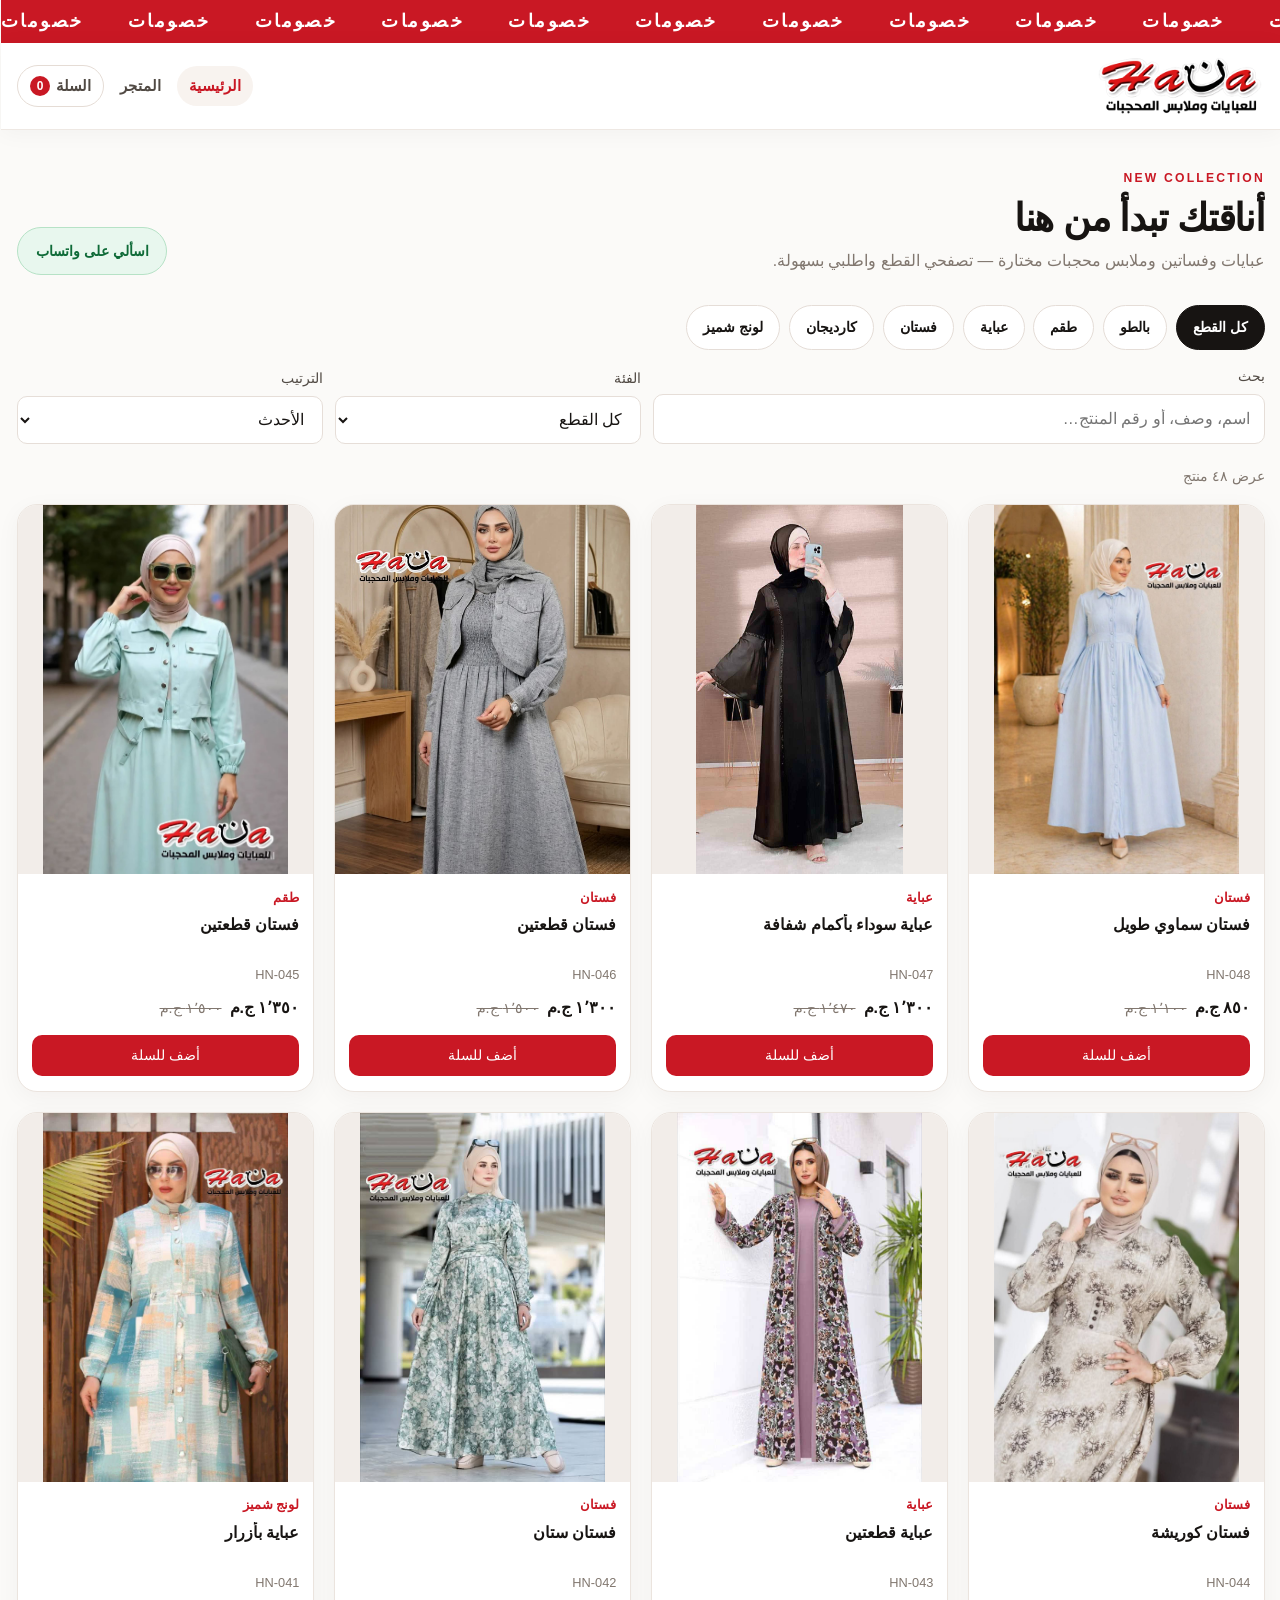
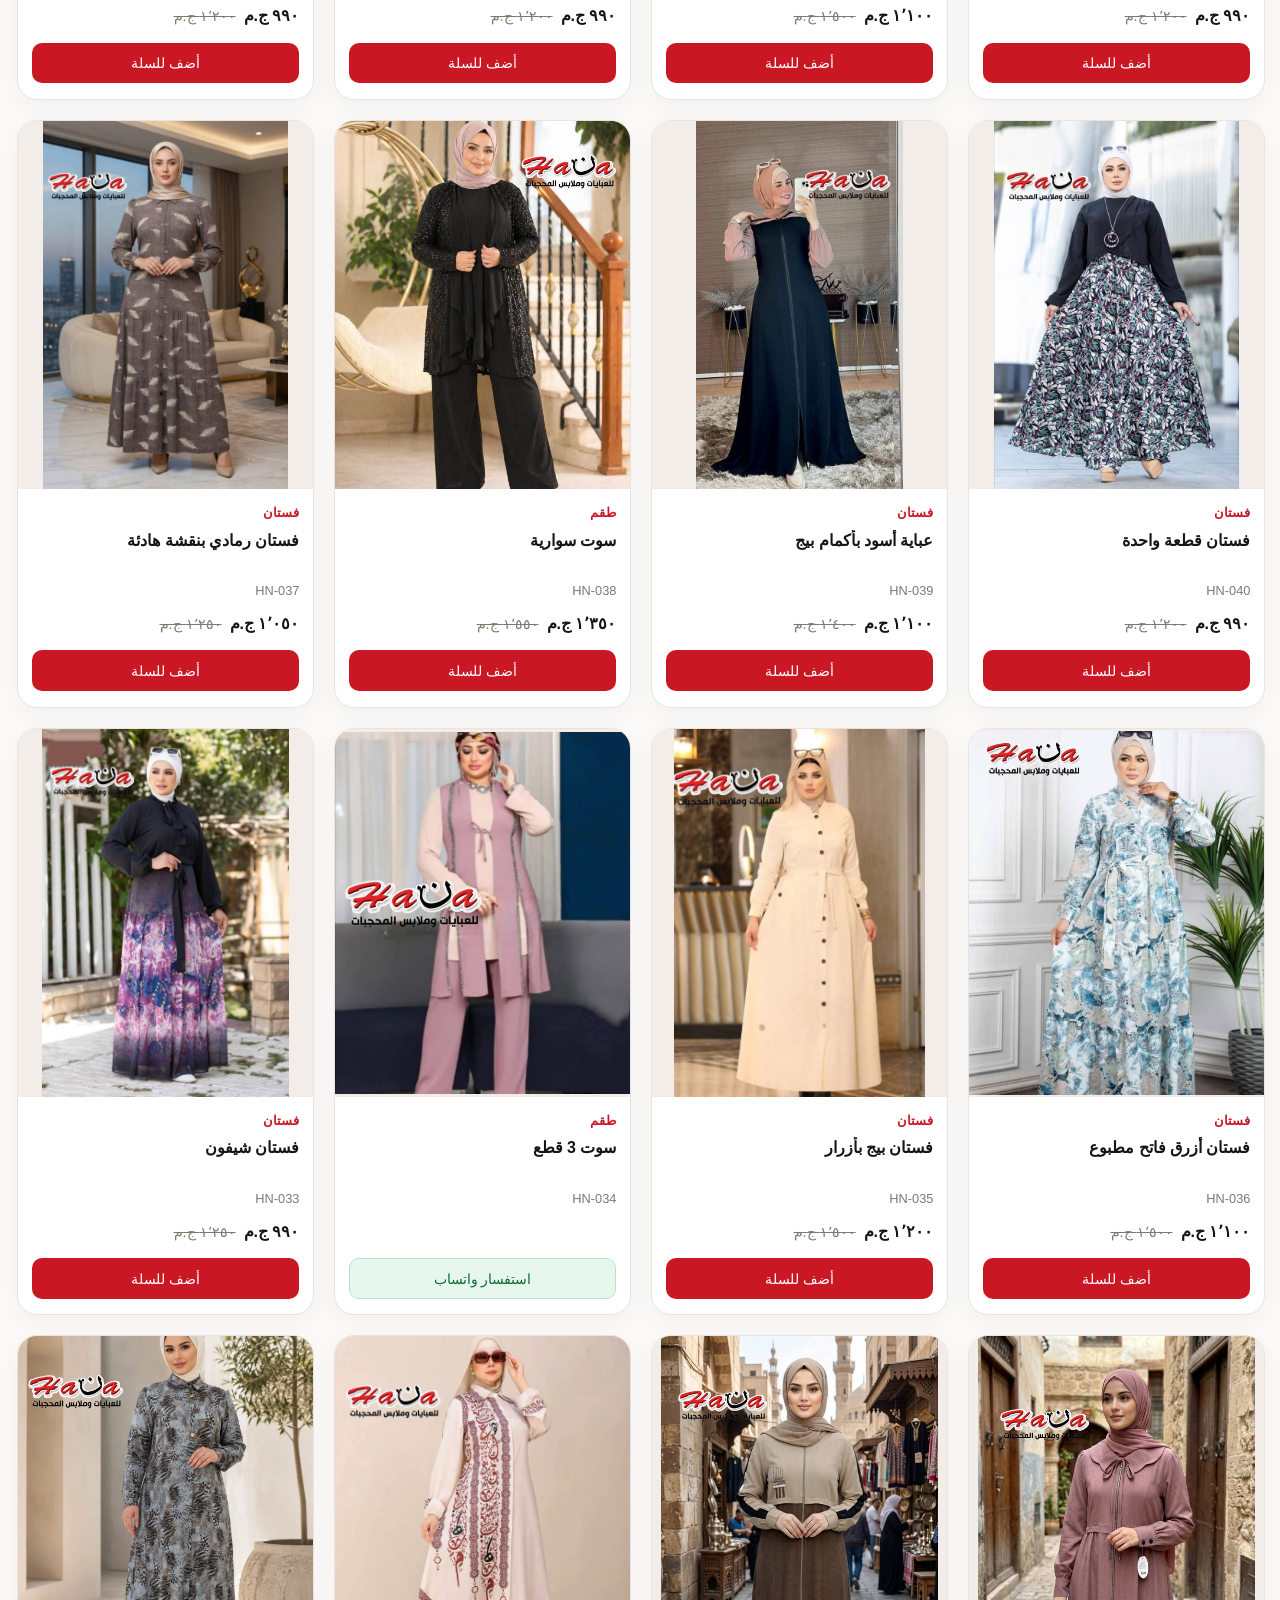
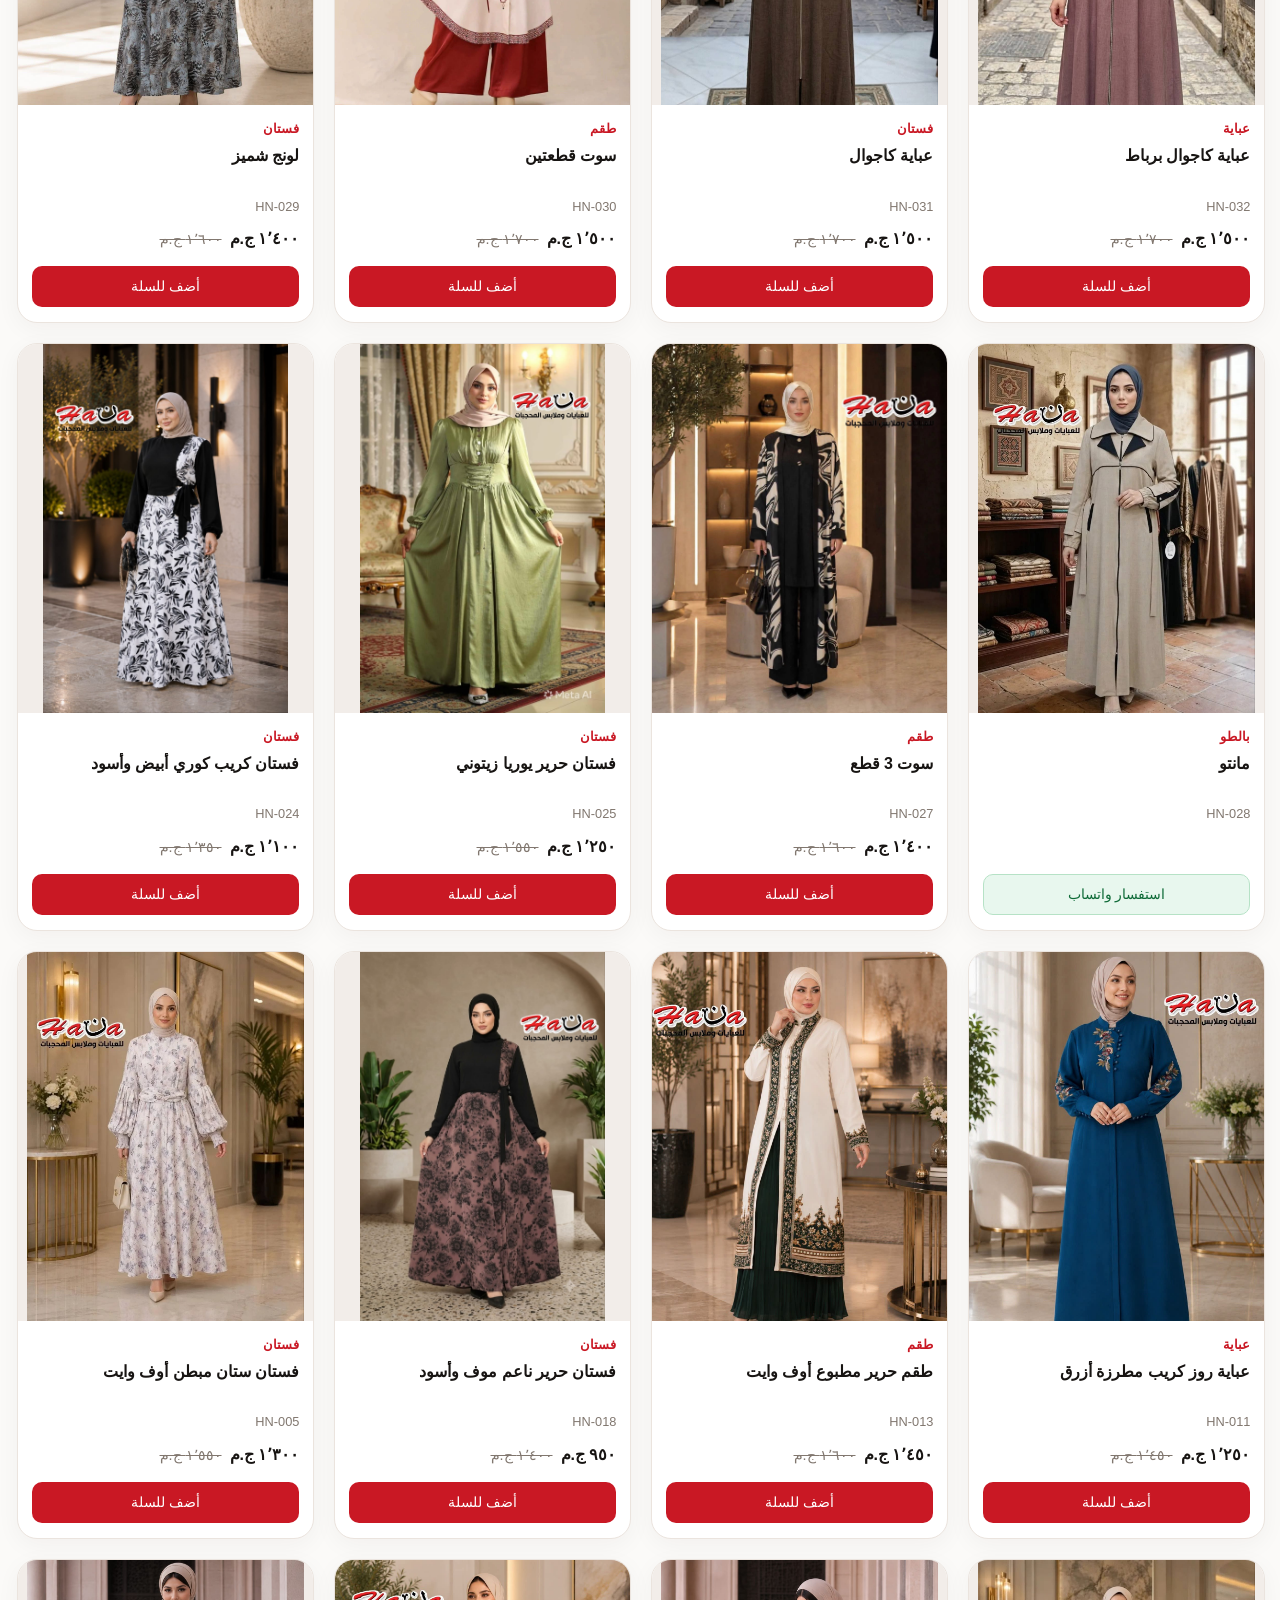
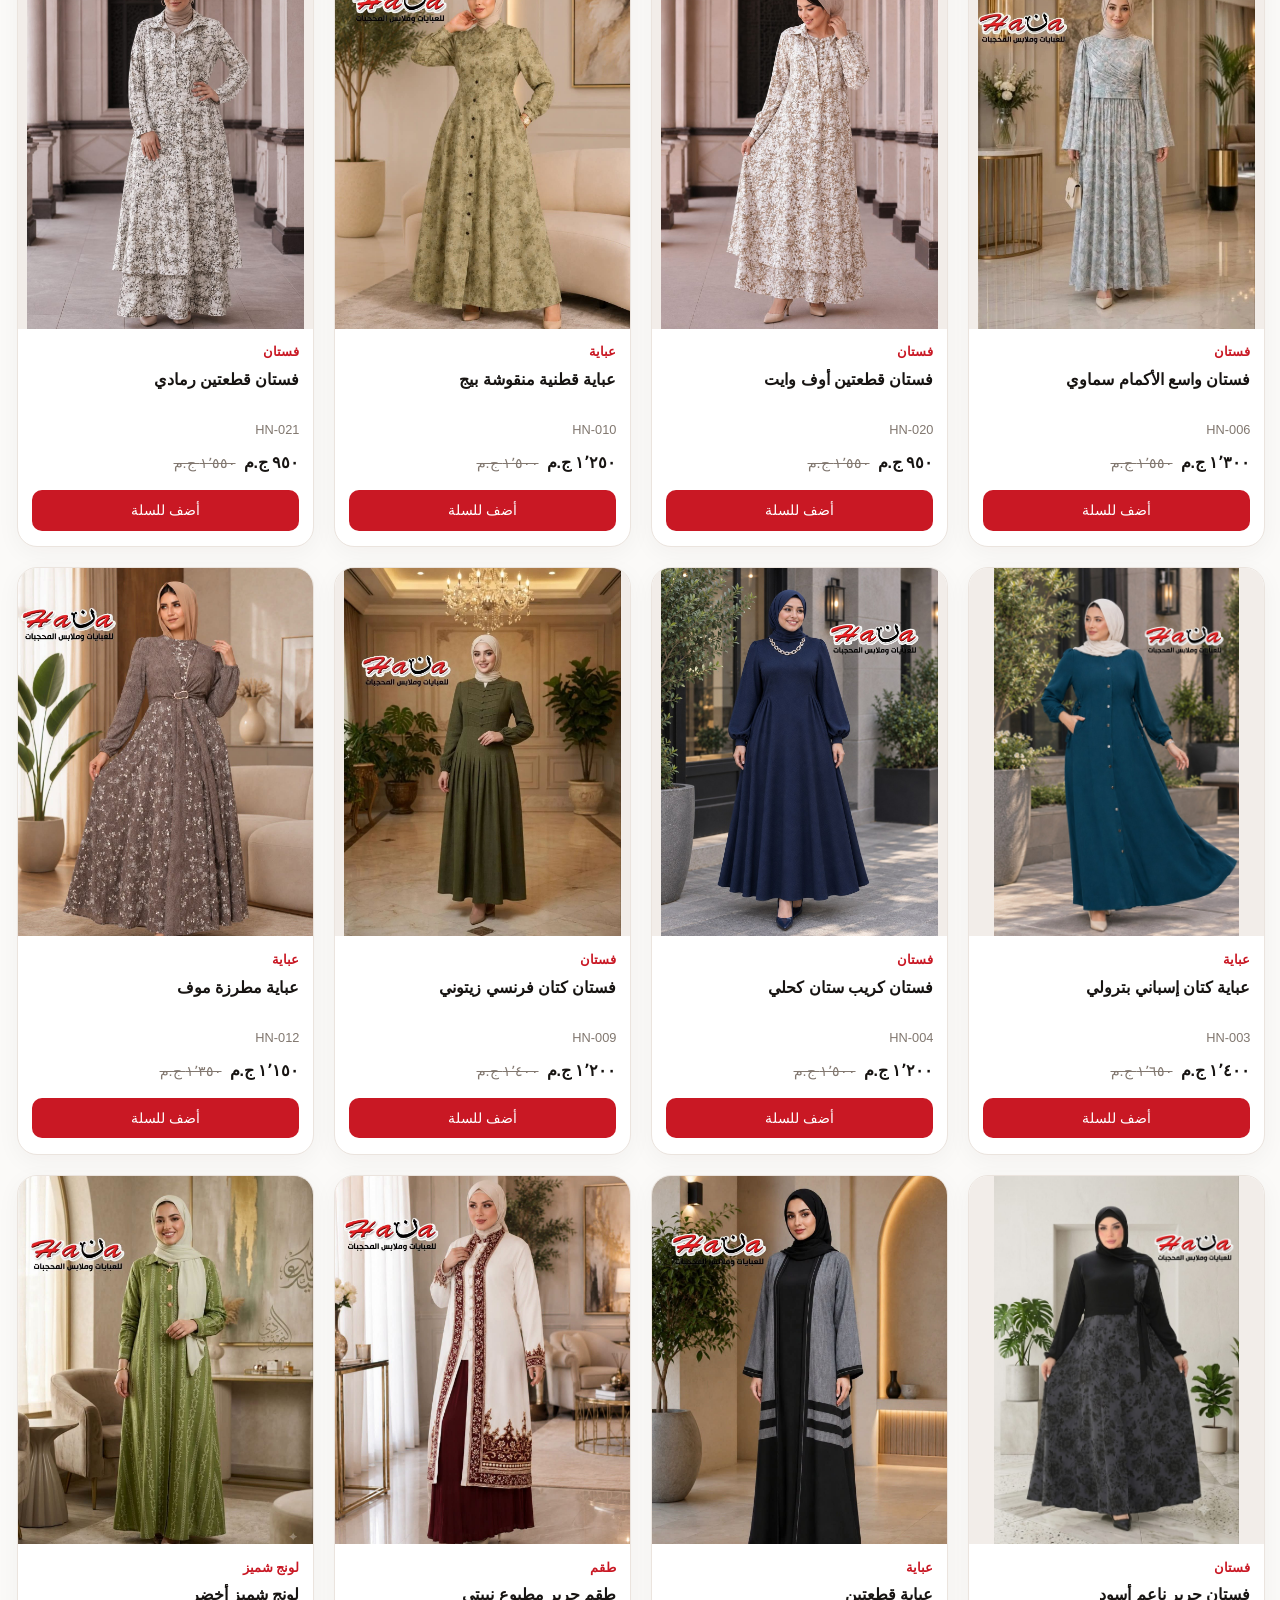
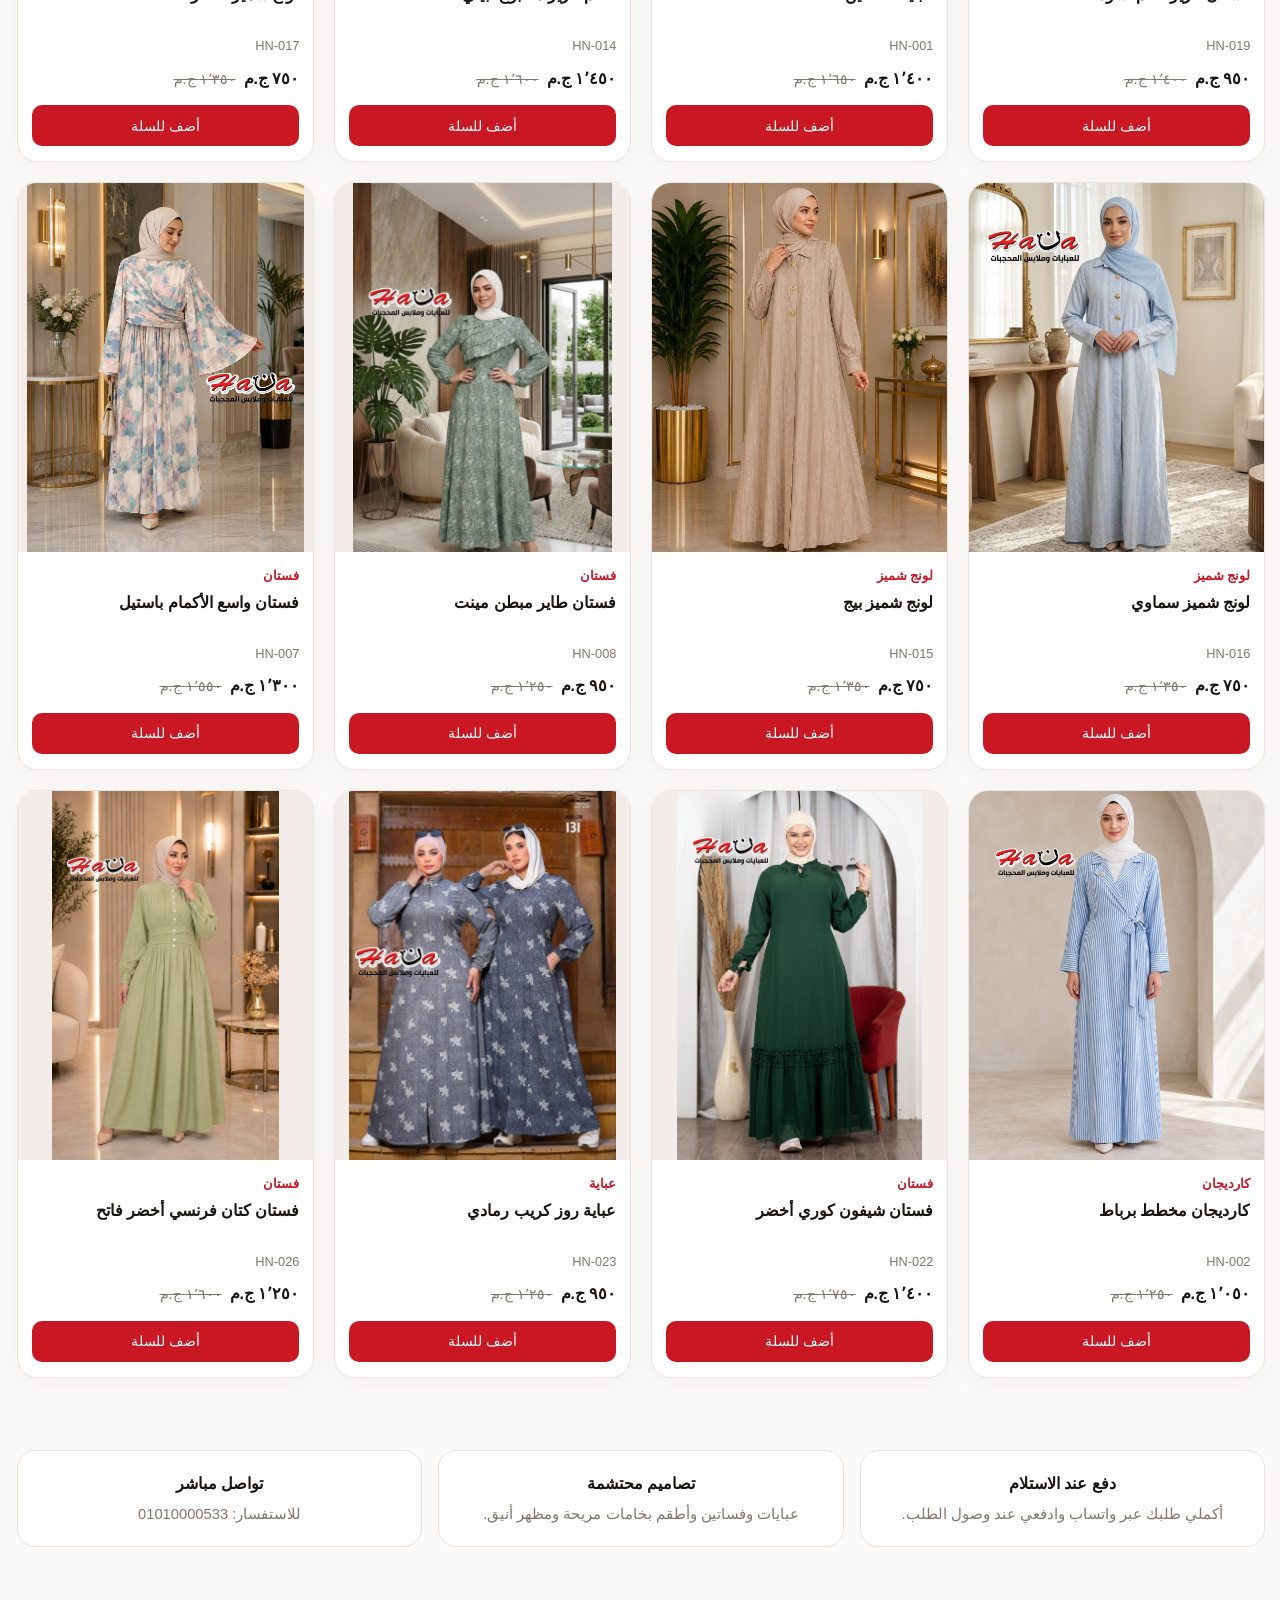
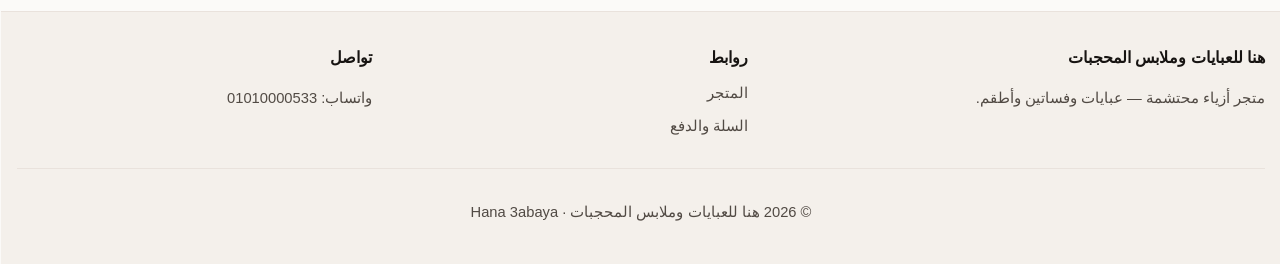
<file: index.html>
<!DOCTYPE html>
<html lang="ar" dir="rtl">
<head>
  <meta charset="utf-8">
  <meta name="viewport" content="width=device-width, initial-scale=1">
  <title>هنا للعبايات وملابس المحجبات | عبايات وأزياء محتشمة</title>
  <meta name="description" content="متجر هنا للعبايات وملابس المحجبات — عبايات وفساتين وأطقم محتشمة بجودة عالية. تسوّقي أونلاين وادفعي عند الاستلام.">
  <meta name="robots" content="index,follow">
  <link rel="canonical" href="https://hana3abaya.com/">
  <meta property="og:type" content="website">
  <meta property="og:locale" content="ar_EG">
  <meta property="og:title" content="هنا للعبايات وملابس المحجبات | عبايات وأزياء محتشمة">
  <meta property="og:description" content="عبايات وفساتين وأطقم محتشمة — طلب عبر واتساب والدفع عند الاستلام.">
  <meta property="og:url" content="https://hana3abaya.com/">
  <meta property="og:site_name" content="Hana 3abaya">
  <link rel="icon" href="images/favicon.svg" type="image/svg+xml">
  <link rel="stylesheet" href="css/styles.css">
  <!-- Google Analytics -->
  <script async src="https://www.googletagmanager.com/gtag/js?id=G-BML531MQHK"></script>
  <script>
    window.dataLayer = window.dataLayer || [];
    function gtag(){dataLayer.push(arguments);}
    gtag('js', new Date());
    gtag('config', 'G-BML531MQHK');
  </script>
</head>
<body>
  <a class="skip-link" href="#main">تخطي إلى المحتوى</a>
  <div class="promo-banner" role="region" aria-label="عروض المتجر">
    <div class="promo-banner__track" aria-hidden="true"><span>خصومات</span><span>خصومات</span><span>خصومات</span><span>خصومات</span><span>خصومات</span><span>خصومات</span><span>خصومات</span><span>خصومات</span><span>خصومات</span><span>خصومات</span><span>خصومات</span><span>خصومات</span><span>خصومات</span><span>خصومات</span><span>خصومات</span><span>خصومات</span><span>خصومات</span><span>خصومات</span><span>خصومات</span><span>خصومات</span><span>خصومات</span><span>خصومات</span><span>خصومات</span><span>خصومات</span><span>خصومات</span><span>خصومات</span><span>خصومات</span><span>خصومات</span><span>خصومات</span><span>خصومات</span><span>خصومات</span><span>خصومات</span></div>
    <span class="visually-hidden">خصومات</span>
  </div>
  <header class="site-header">
    <div class="container header-inner">
      <a class="brand-logo" href="index.html" data-nav aria-label="هنا للعبايات وملابس المحجبات - الرئيسية">
        <img src="images/hana-logo-white.png" alt="هنا للعبايات وملابس المحجبات" width="900" height="335">
      </a>
      <nav class="nav" aria-label="القائمة الرئيسية">
        <a href="index.html" data-nav>الرئيسية</a>
        <a href="shop.html" data-nav>المتجر</a>
        <a class="cart-link" href="cart.html" data-nav>
          السلة
          <span class="cart-badge" data-cart-count hidden>0</span>
        </a>
      </nav>
    </div>
  </header>

  <main id="main">
    <div class="container store-intro store-intro--home">
      <div>
        <span class="eyebrow">NEW COLLECTION</span>
        <h1>أناقتك تبدأ من هنا</h1>
        <p>عبايات وفساتين وملابس محجبات مختارة — تصفحي القطع واطلبي بسهولة.</p>
      </div>
      <a class="whatsapp-quick" href="https://wa.me/201010000533" data-wa-link rel="noopener">اسألي على واتساب</a>
    </div>

    <section class="section store-section" aria-labelledby="shop-heading">
      <div class="container">
        <h2 class="visually-hidden" id="shop-heading">تسوقي المجموعة</h2>
        <div class="category-tabs" id="category-tabs" aria-label="تصفية حسب الفئة"></div>
        <form class="filters" id="shop-filters" role="search" aria-label="تصفية المنتجات">
          <div class="field">
            <label for="q">بحث</label>
            <input type="search" id="q" name="q" placeholder="اسم، وصف، أو رقم المنتج…" autocomplete="off">
          </div>
          <div class="field">
            <label for="category">الفئة</label>
            <select id="category" name="category">
              <option value="all">كل القطع</option>
            </select>
          </div>
          <div class="field">
            <label for="sort">الترتيب</label>
            <select id="sort" name="sort">
              <option value="default">الأحدث</option>
              <option value="price-asc">السعر: من الأقل للأعلى</option>
              <option value="price-desc">السعر: من الأعلى للأقل</option>
            </select>
          </div>
        </form>
        <p class="results-meta" id="results-meta" aria-live="polite"></p>
        <div class="product-grid" id="shop-grid"></div>
        <div class="empty-state" id="shop-empty" hidden>لا توجد نتائج مطابقة. جرّبي تعديل البحث أو الفئة.</div>
      </div>
    </section>

    <section class="section" aria-label="مميزات المتجر">
      <div class="container feature-row">
        <div class="feature">
          <h3>دفع عند الاستلام</h3>
          <p>أكملي طلبك عبر واتساب وادفعي عند وصول الطلب.</p>
        </div>
        <div class="feature">
          <h3>تصاميم محتشمة</h3>
          <p>عبايات وفساتين وأطقم بخامات مريحة ومظهر أنيق.</p>
        </div>
        <div class="feature">
          <h3>تواصل مباشر</h3>
          <p>للاستفسار: <span data-wa-display>01010000533</span></p>
        </div>
      </div>
    </section>
  </main>

  <footer class="site-footer">
    <div class="container footer-inner">
      <div>
        <h3>هنا للعبايات وملابس المحجبات</h3>
        <p>متجر أزياء محتشمة — عبايات وفساتين وأطقم.</p>
      </div>
      <div>
        <h3>روابط</h3>
        <ul>
          <li><a href="shop.html">المتجر</a></li>
          <li><a href="cart.html">السلة والدفع</a></li>
        </ul>
      </div>
      <div>
        <h3>تواصل</h3>
        <p>واتساب: <a href="https://wa.me/201010000533" data-wa-link><span data-wa-display>01010000533</span></a></p>
      </div>
    </div>
    <div class="container footer-bottom">
      <p>© <span data-year></span> هنا للعبايات وملابس المحجبات · Hana 3abaya</p>
    </div>
  </footer>

  <script src="js/config.js"></script>
  <script src="js/products-data.js"></script>
  <script src="js/app.js"></script>
  <script src="js/shop.js"></script>
</body>
</html>
</file>
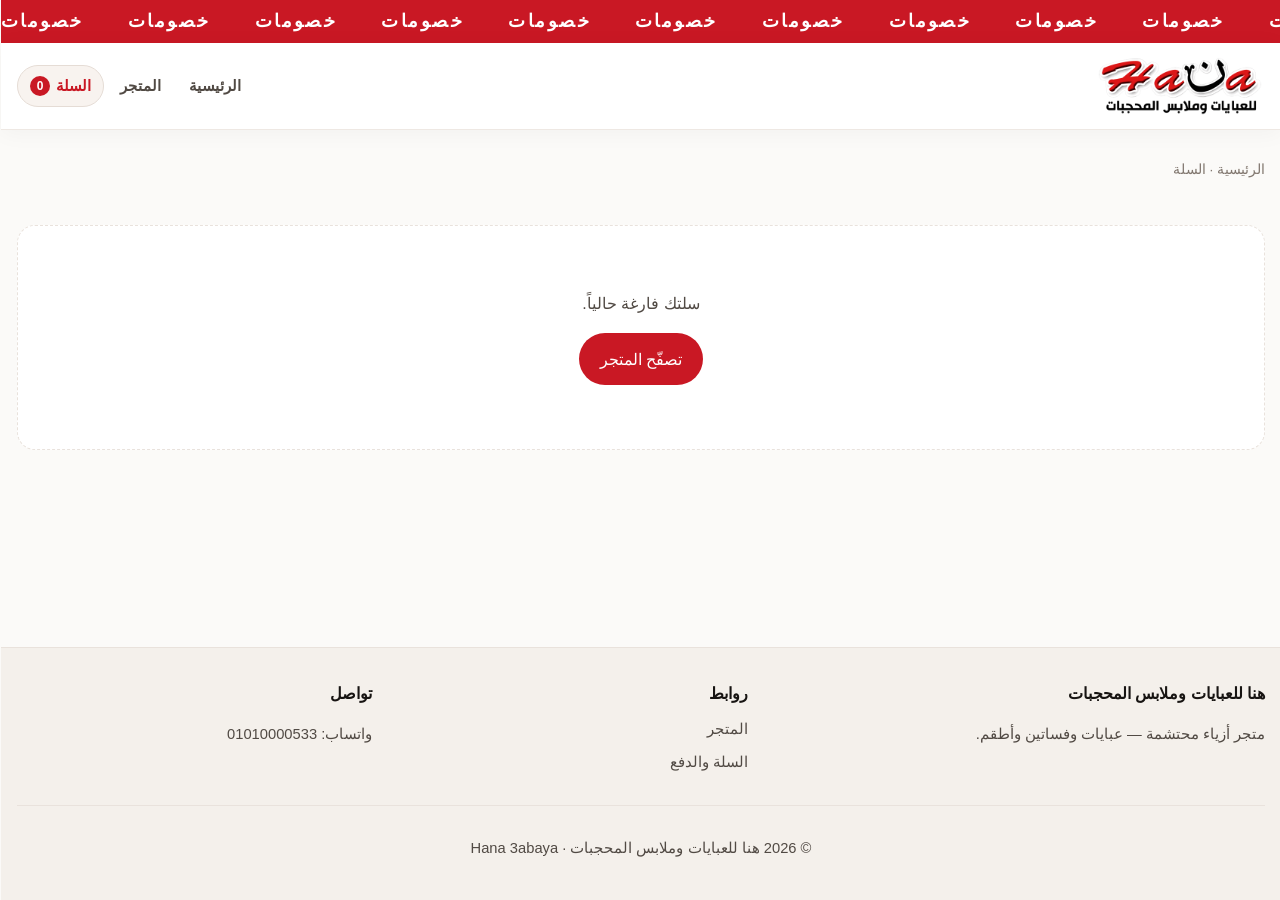
<file: cart.html>
<!DOCTYPE html>
<html lang="ar" dir="rtl">
<head>
  <meta charset="utf-8">
  <meta name="viewport" content="width=device-width, initial-scale=1">
  <title>السلة والدفع | هنا للعبايات وملابس المحجبات</title>
  <meta name="description" content="راجعي سلة مشترياتك وأكملي الطلب عبر واتساب — الدفع عند الاستلام.">
  <meta name="robots" content="noindex,follow">
  <link rel="canonical" href="https://hana3abaya.com/cart.html">
  <meta property="og:type" content="website">
  <meta property="og:locale" content="ar_EG">
  <meta property="og:title" content="السلة والدفع | هنا للعبايات وملابس المحجبات">
  <meta property="og:description" content="إتمام الطلب عبر واتساب والدفع عند الاستلام.">
  <meta property="og:site_name" content="Hana 3abaya">
  <link rel="icon" href="images/favicon.svg" type="image/svg+xml">
  <link rel="stylesheet" href="css/styles.css">
  <!-- Google Analytics -->
  <script async src="https://www.googletagmanager.com/gtag/js?id=G-BML531MQHK"></script>
  <script>
    window.dataLayer = window.dataLayer || [];
    function gtag(){dataLayer.push(arguments);}
    gtag('js', new Date());
    gtag('config', 'G-BML531MQHK');
  </script>
</head>
<body>
  <a class="skip-link" href="#main">تخطي إلى المحتوى</a>
  <div class="promo-banner" role="region" aria-label="عروض المتجر">
    <div class="promo-banner__track" aria-hidden="true"><span>خصومات</span><span>خصومات</span><span>خصومات</span><span>خصومات</span><span>خصومات</span><span>خصومات</span><span>خصومات</span><span>خصومات</span><span>خصومات</span><span>خصومات</span><span>خصومات</span><span>خصومات</span><span>خصومات</span><span>خصومات</span><span>خصومات</span><span>خصومات</span><span>خصومات</span><span>خصومات</span><span>خصومات</span><span>خصومات</span><span>خصومات</span><span>خصومات</span><span>خصومات</span><span>خصومات</span><span>خصومات</span><span>خصومات</span><span>خصومات</span><span>خصومات</span><span>خصومات</span><span>خصومات</span><span>خصومات</span><span>خصومات</span></div>
    <span class="visually-hidden">خصومات</span>
  </div>
  <header class="site-header">
    <div class="container header-inner">
      <a class="brand-logo" href="index.html" data-nav aria-label="هنا للعبايات وملابس المحجبات - الرئيسية">
        <img src="images/hana-logo-white.png" alt="هنا للعبايات وملابس المحجبات" width="900" height="335">
      </a>
      <nav class="nav" aria-label="القائمة الرئيسية">
        <a href="index.html" data-nav>الرئيسية</a>
        <a href="shop.html" data-nav>المتجر</a>
        <a class="cart-link" href="cart.html" data-nav>
          السلة
          <span class="cart-badge" data-cart-count hidden>0</span>
        </a>
      </nav>
    </div>
  </header>

  <main id="main">
    <div class="container page-banner">
      <nav class="breadcrumb" aria-label="مسار التنقل">
        <a href="index.html">الرئيسية</a> · السلة
      </nav>
      <h1 class="visually-hidden">السلة وإتمام الطلب</h1>
    </div>

    <div class="container cart-layout" id="cart-layout">
      <!-- filled by cart.js -->
    </div>
  </main>

  <footer class="site-footer">
    <div class="container footer-inner">
      <div>
        <h3>هنا للعبايات وملابس المحجبات</h3>
        <p>متجر أزياء محتشمة — عبايات وفساتين وأطقم.</p>
      </div>
      <div>
        <h3>روابط</h3>
        <ul>
          <li><a href="shop.html">المتجر</a></li>
          <li><a href="cart.html">السلة والدفع</a></li>
        </ul>
      </div>
      <div>
        <h3>تواصل</h3>
        <p>واتساب: <a href="https://wa.me/201010000533" data-wa-link><span data-wa-display>01010000533</span></a></p>
      </div>
    </div>
    <div class="container footer-bottom">
      <p>© <span data-year></span> هنا للعبايات وملابس المحجبات · Hana 3abaya</p>
    </div>
  </footer>

  <script src="js/config.js"></script>
  <script src="js/products-data.js"></script>
  <script src="js/app.js"></script>
  <script src="js/cart-page.js"></script>
</body>
</html>
</file>
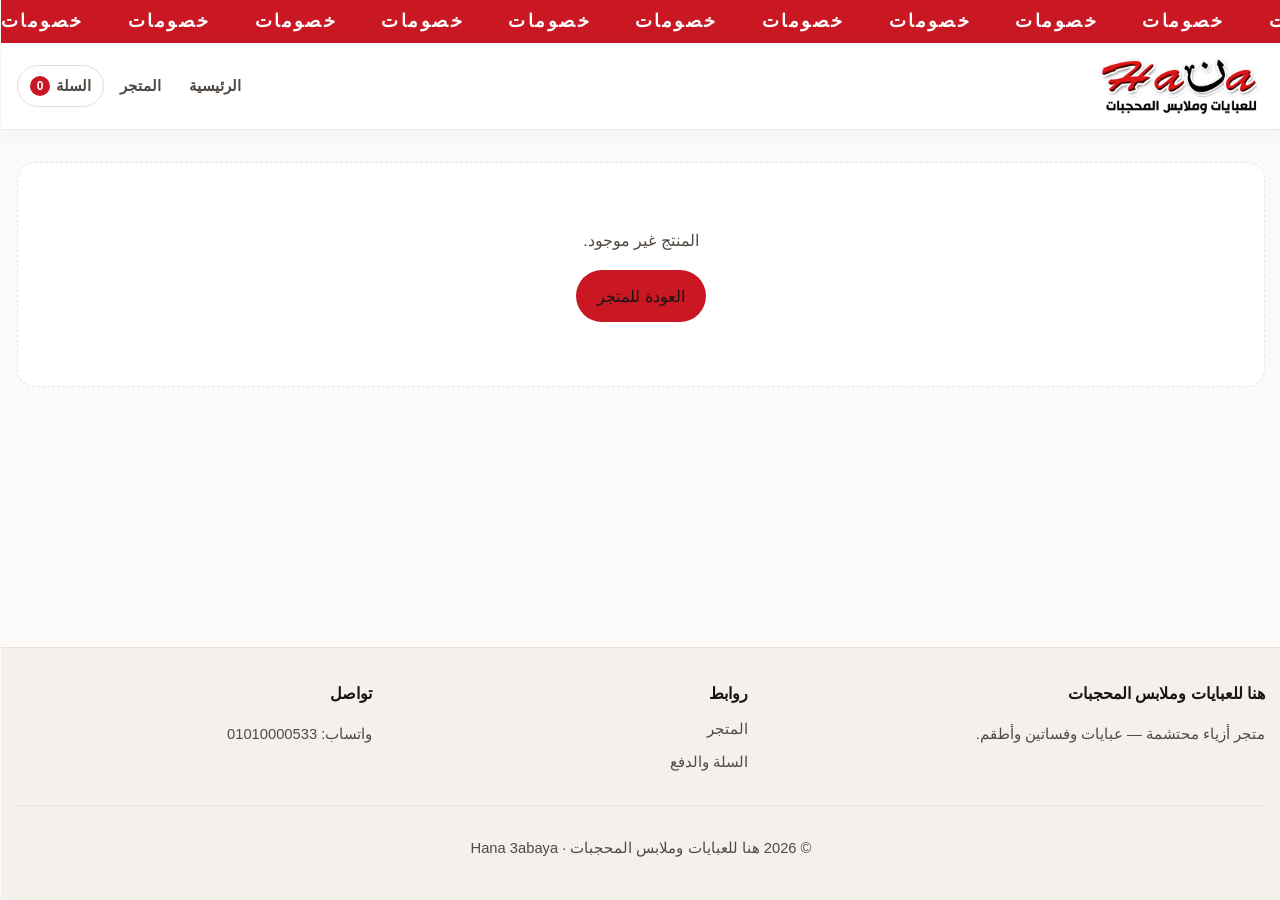
<file: product.html>
<!DOCTYPE html>
<html lang="ar" dir="rtl">
<head>
  <meta charset="utf-8">
  <meta name="viewport" content="width=device-width, initial-scale=1">
  <title>تفاصيل المنتج | هنا للعبايات وملابس المحجبات</title>
  <meta name="description" content="تفاصيل منتج من متجر هنا للعبايات وملابس المحجبات للأزياء المحتشمة.">
  <meta name="robots" content="index,follow">
  <link rel="canonical" href="https://hana3abaya.com/product.html">
  <meta property="og:type" content="product">
  <meta property="og:locale" content="ar_EG">
  <meta property="og:title" content="تفاصيل المنتج | هنا للعبايات وملابس المحجبات">
  <meta property="og:description" content="عبايات وفساتين وأطقم محتشمة من هنا للعبايات وملابس المحجبات.">
  <meta property="og:site_name" content="Hana 3abaya">
  <link rel="icon" href="images/favicon.svg" type="image/svg+xml">
  <link rel="stylesheet" href="css/styles.css">
  <!-- Google Analytics -->
  <script async src="https://www.googletagmanager.com/gtag/js?id=G-BML531MQHK"></script>
  <script>
    window.dataLayer = window.dataLayer || [];
    function gtag(){dataLayer.push(arguments);}
    gtag('js', new Date());
    gtag('config', 'G-BML531MQHK');
  </script>
</head>
<body>
  <a class="skip-link" href="#main">تخطي إلى المحتوى</a>
  <div class="promo-banner" role="region" aria-label="عروض المتجر">
    <div class="promo-banner__track" aria-hidden="true"><span>خصومات</span><span>خصومات</span><span>خصومات</span><span>خصومات</span><span>خصومات</span><span>خصومات</span><span>خصومات</span><span>خصومات</span><span>خصومات</span><span>خصومات</span><span>خصومات</span><span>خصومات</span><span>خصومات</span><span>خصومات</span><span>خصومات</span><span>خصومات</span><span>خصومات</span><span>خصومات</span><span>خصومات</span><span>خصومات</span><span>خصومات</span><span>خصومات</span><span>خصومات</span><span>خصومات</span><span>خصومات</span><span>خصومات</span><span>خصومات</span><span>خصومات</span><span>خصومات</span><span>خصومات</span><span>خصومات</span><span>خصومات</span></div>
    <span class="visually-hidden">خصومات</span>
  </div>
  <header class="site-header">
    <div class="container header-inner">
      <a class="brand-logo" href="index.html" data-nav aria-label="هنا للعبايات وملابس المحجبات - الرئيسية">
        <img src="images/hana-logo-white.png" alt="هنا للعبايات وملابس المحجبات" width="900" height="335">
      </a>
      <nav class="nav" aria-label="القائمة الرئيسية">
        <a href="index.html" data-nav>الرئيسية</a>
        <a href="shop.html" data-nav>المتجر</a>
        <a class="cart-link" href="cart.html" data-nav>
          السلة
          <span class="cart-badge" data-cart-count hidden>0</span>
        </a>
      </nav>
    </div>
  </header>

  <main id="main" class="container">
    <div id="product-root">
      <p class="empty-state" style="margin-top:2rem">جاري التحميل…</p>
    </div>
  </main>

  <footer class="site-footer">
    <div class="container footer-inner">
      <div>
        <h3>هنا للعبايات وملابس المحجبات</h3>
        <p>متجر أزياء محتشمة — عبايات وفساتين وأطقم.</p>
      </div>
      <div>
        <h3>روابط</h3>
        <ul>
          <li><a href="shop.html">المتجر</a></li>
          <li><a href="cart.html">السلة والدفع</a></li>
        </ul>
      </div>
      <div>
        <h3>تواصل</h3>
        <p>واتساب: <a href="https://wa.me/201010000533" data-wa-link><span data-wa-display>01010000533</span></a></p>
      </div>
    </div>
    <div class="container footer-bottom">
      <p>© <span data-year></span> هنا للعبايات وملابس المحجبات · Hana 3abaya</p>
    </div>
  </footer>

  <script src="js/config.js"></script>
  <script src="js/products-data.js"></script>
  <script src="js/app.js"></script>
  <script src="js/product.js"></script>
</body>
</html>
</file>
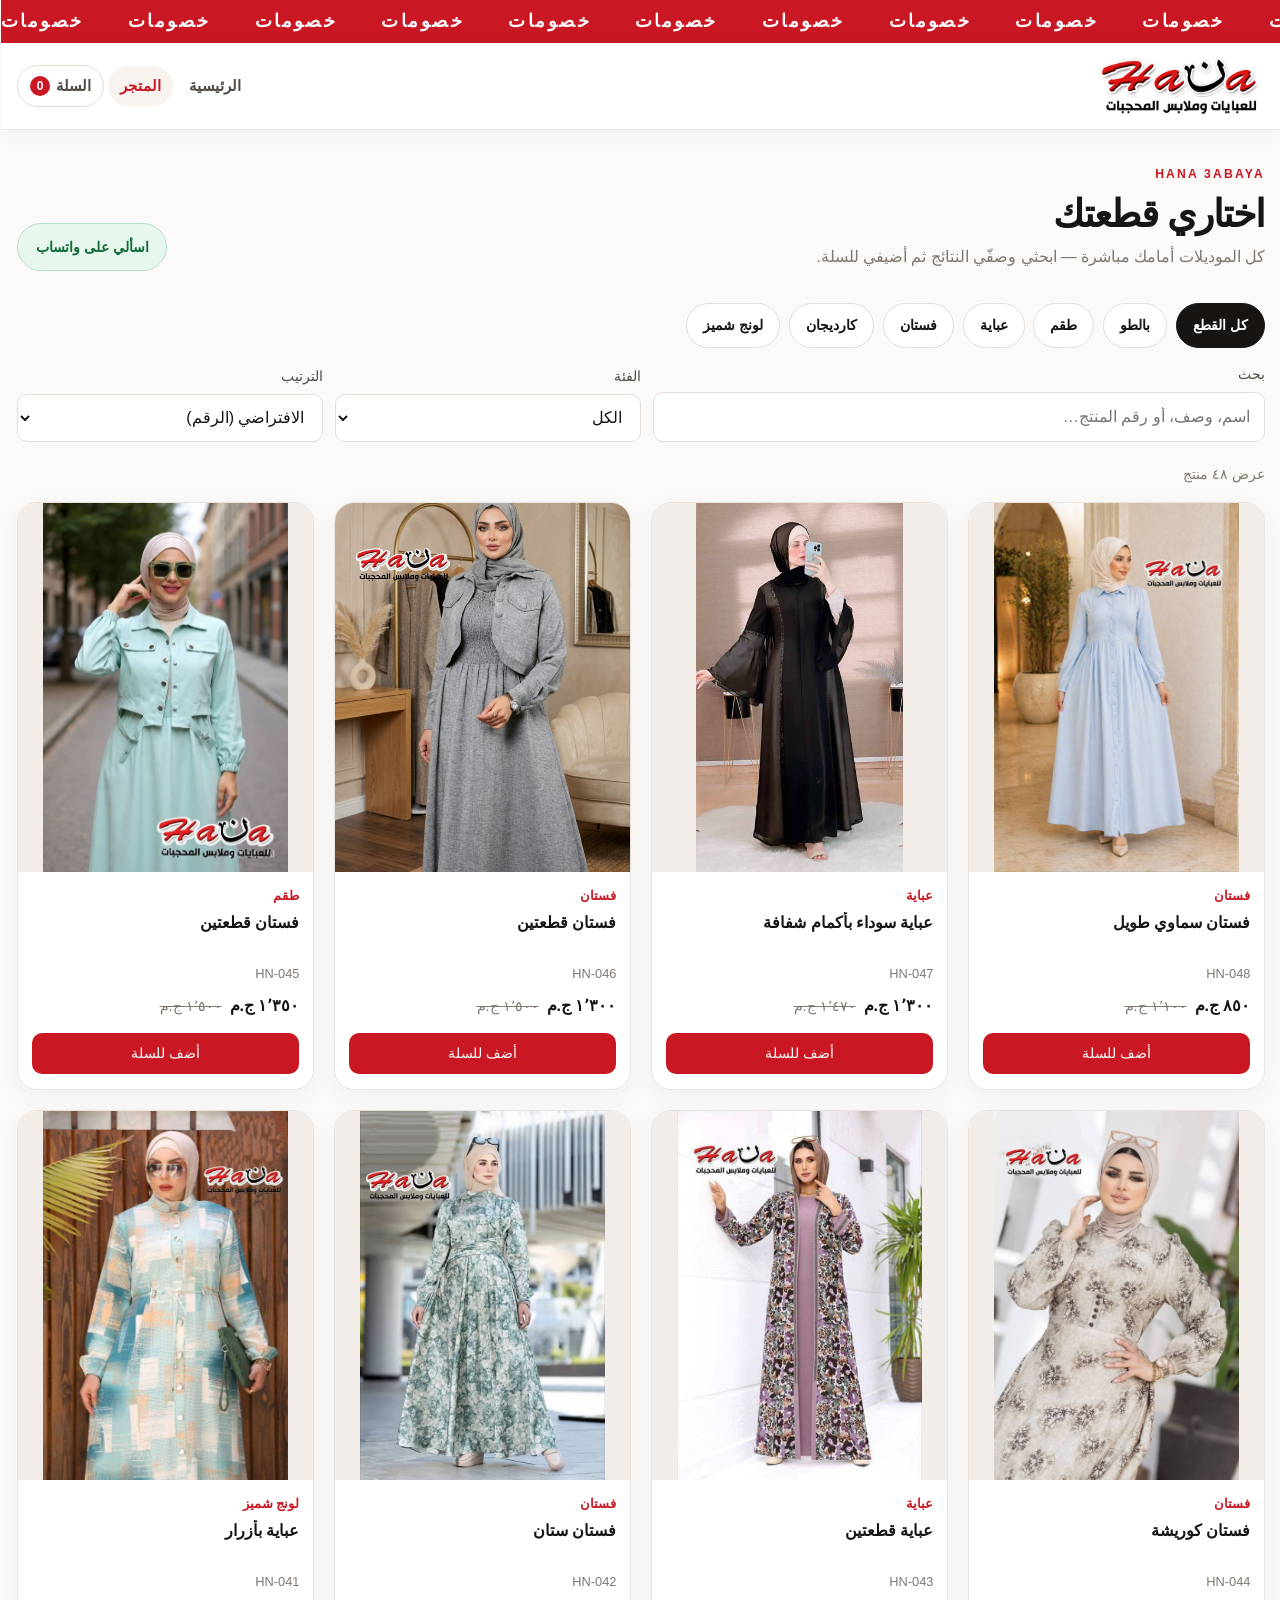
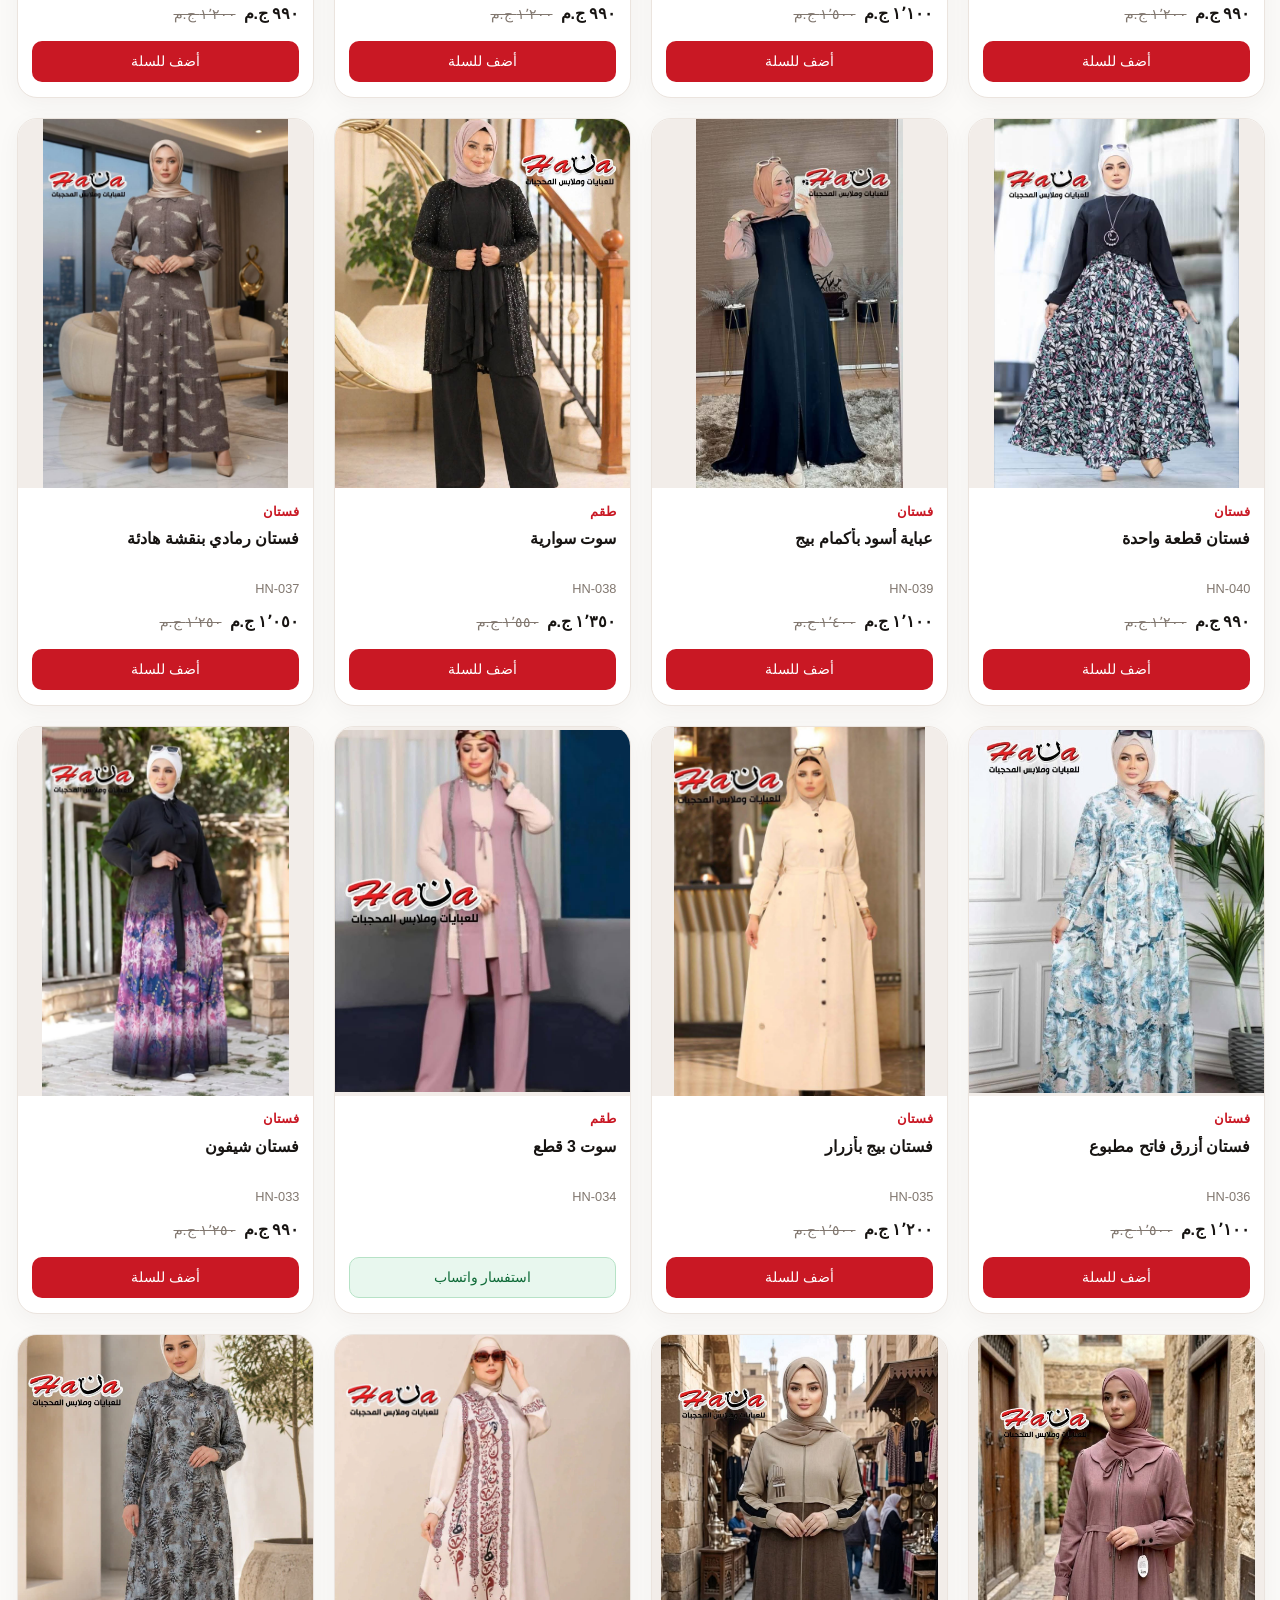
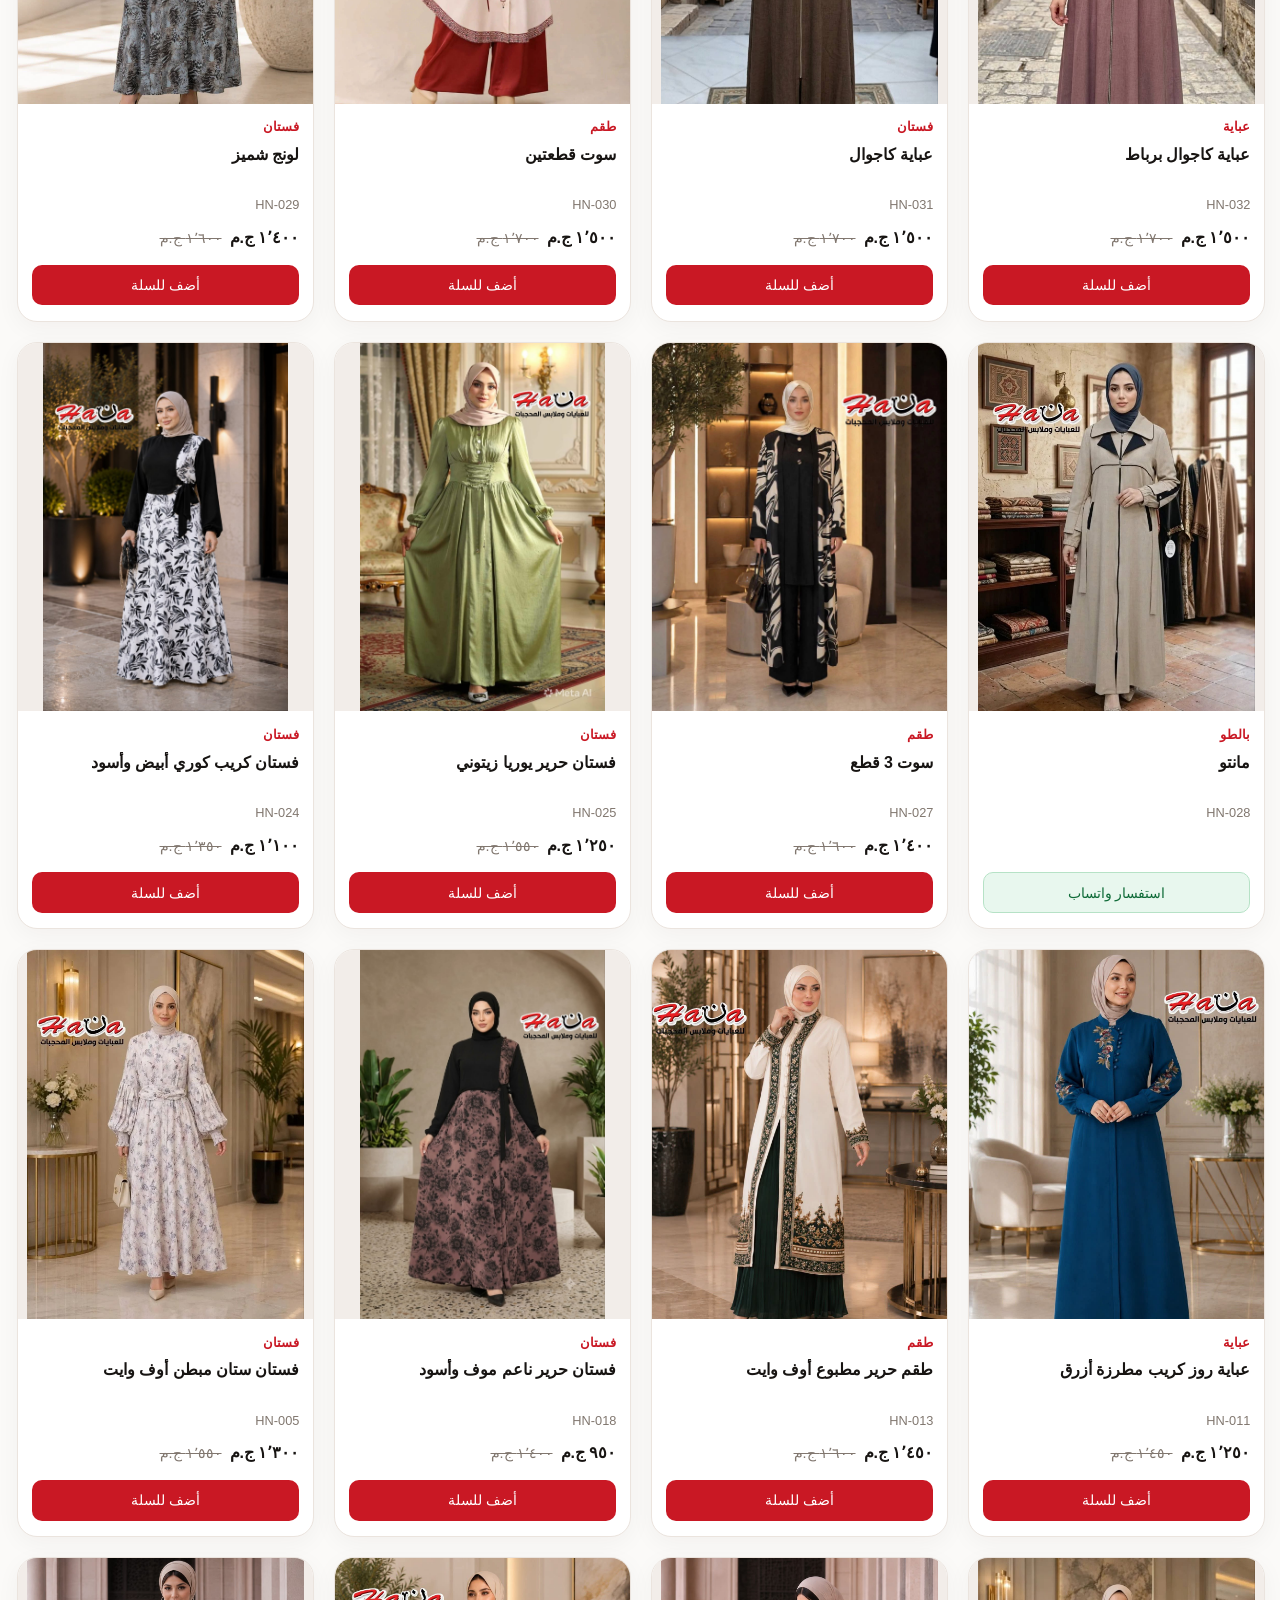
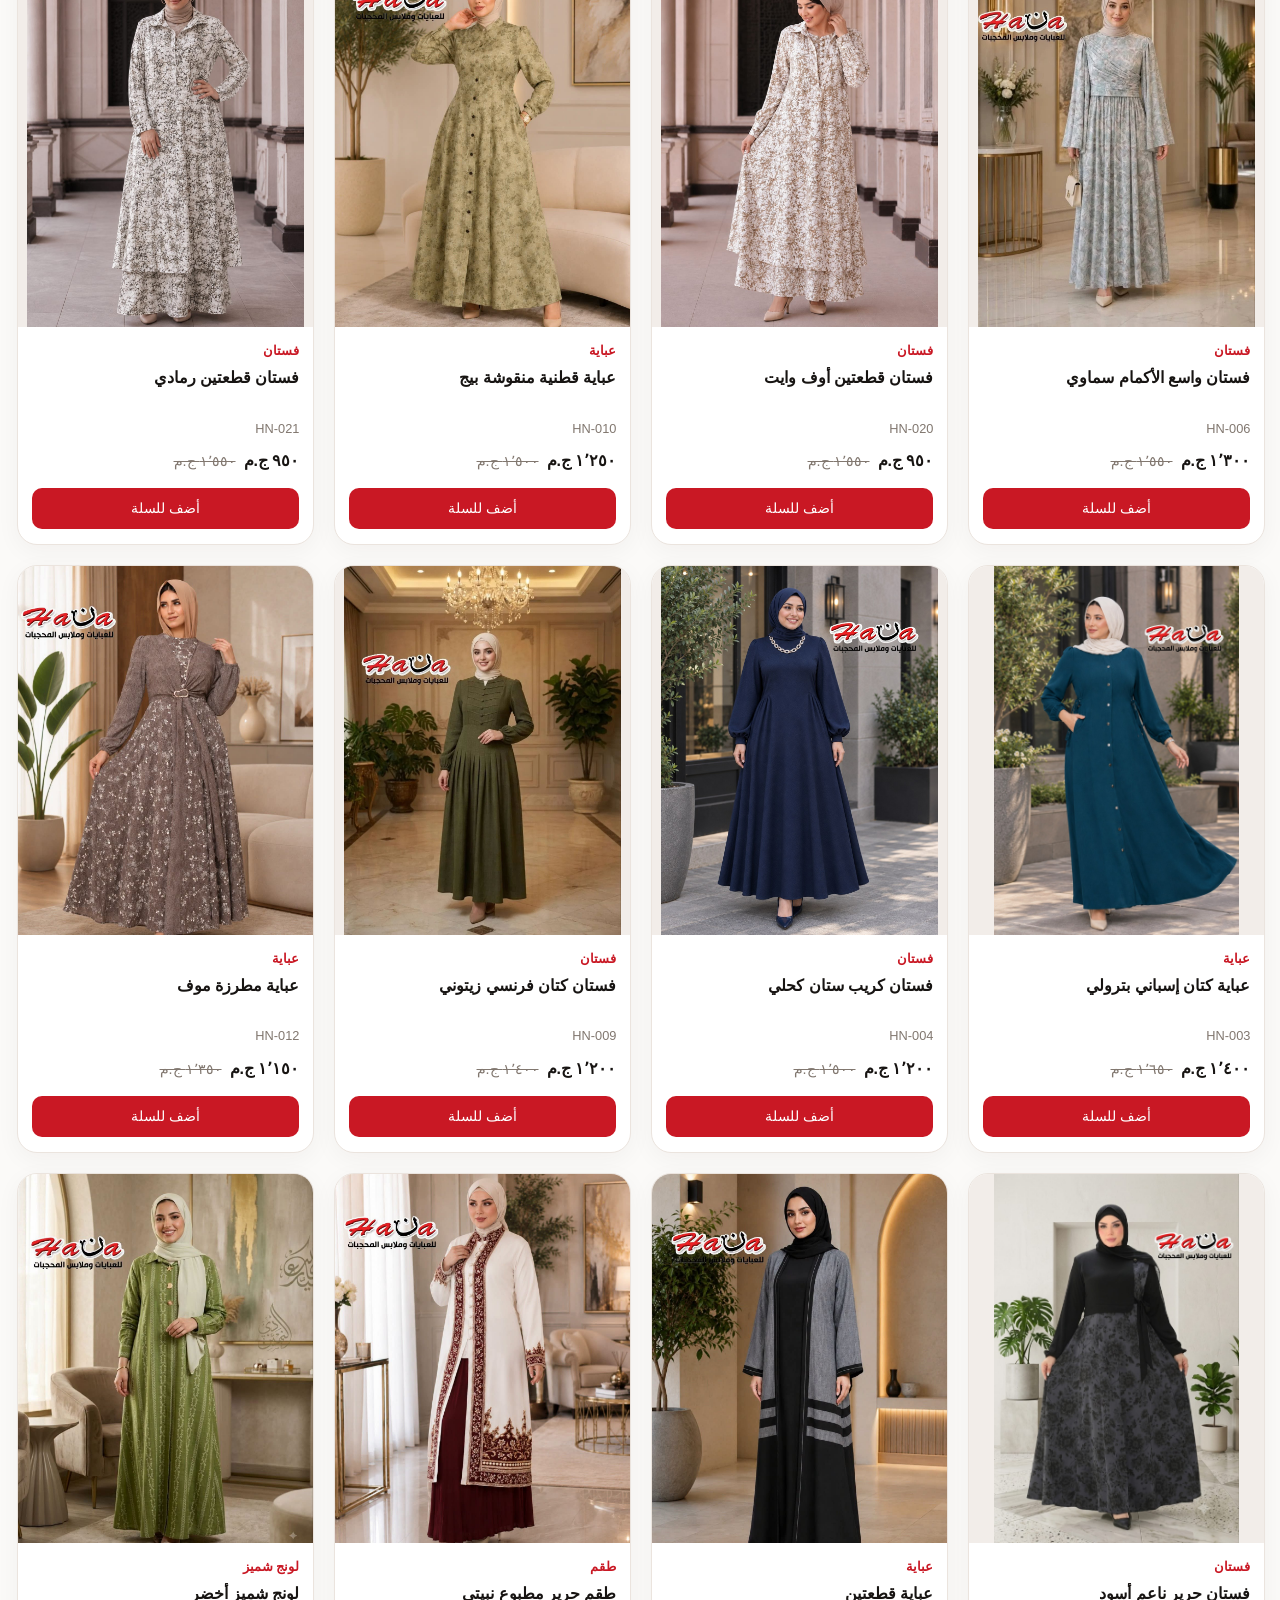
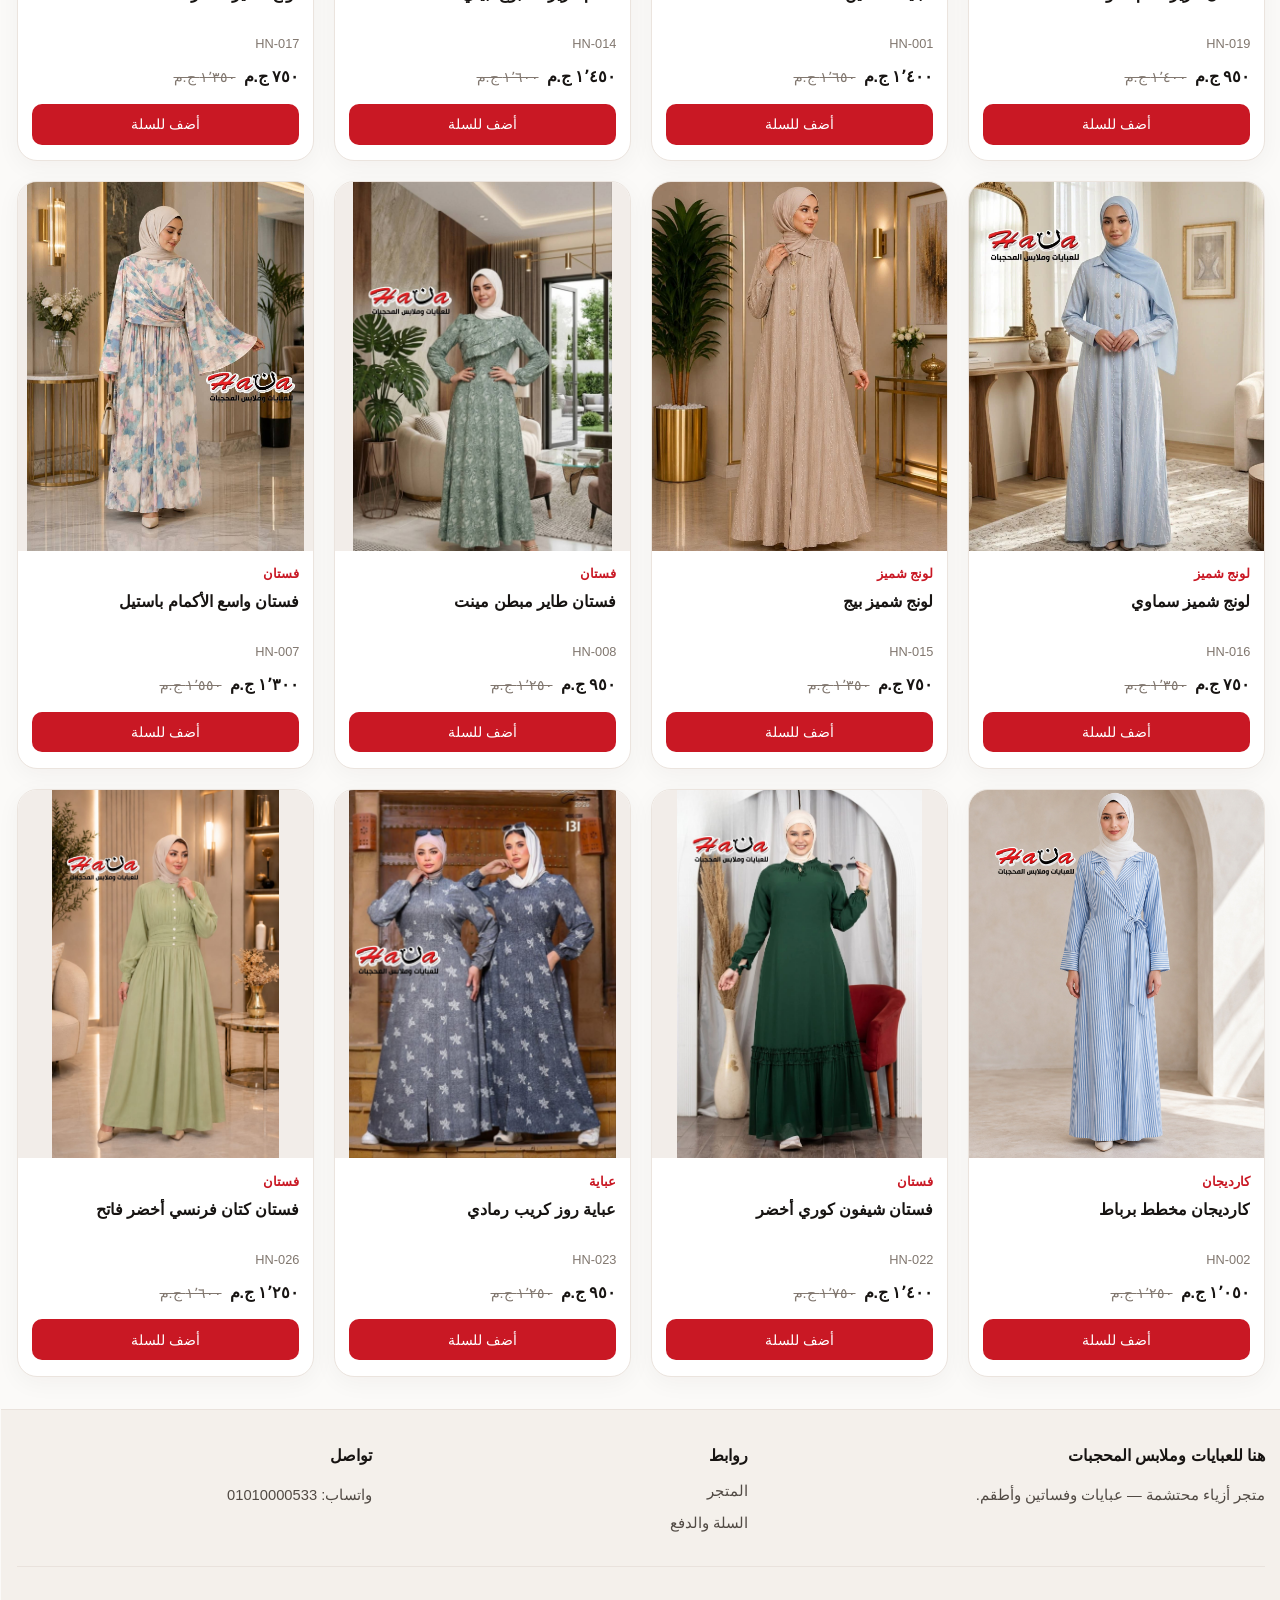
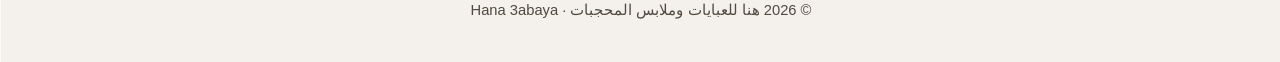
<file: shop.html>
<!DOCTYPE html>
<html lang="ar" dir="rtl">
<head>
  <meta charset="utf-8">
  <meta name="viewport" content="width=device-width, initial-scale=1">
  <title>المتجر | هنا للعبايات وملابس المحجبات</title>
  <meta name="description" content="تصفّحي جميع منتجات هنا للعبايات وملابس المحجبات — فلترة حسب الفئة، بحث، وترتيب حسب السعر.">
  <meta name="robots" content="index,follow">
  <link rel="canonical" href="https://hana3abaya.com/shop.html">
  <meta property="og:type" content="website">
  <meta property="og:locale" content="ar_EG">
  <meta property="og:title" content="المتجر | هنا للعبايات وملابس المحجبات">
  <meta property="og:description" content="عبايات وفساتين وأطقم — تسوّقي المجموعة الكاملة.">
  <meta property="og:url" content="https://hana3abaya.com/shop.html">
  <meta property="og:site_name" content="Hana 3abaya">
  <link rel="icon" href="images/favicon.svg" type="image/svg+xml">
  <link rel="stylesheet" href="css/styles.css">
  <!-- Google Analytics -->
  <script async src="https://www.googletagmanager.com/gtag/js?id=G-BML531MQHK"></script>
  <script>
    window.dataLayer = window.dataLayer || [];
    function gtag(){dataLayer.push(arguments);}
    gtag('js', new Date());
    gtag('config', 'G-BML531MQHK');
  </script>
</head>
<body>
  <a class="skip-link" href="#main">تخطي إلى المحتوى</a>
  <div class="promo-banner" role="region" aria-label="عروض المتجر">
    <div class="promo-banner__track" aria-hidden="true"><span>خصومات</span><span>خصومات</span><span>خصومات</span><span>خصومات</span><span>خصومات</span><span>خصومات</span><span>خصومات</span><span>خصومات</span><span>خصومات</span><span>خصومات</span><span>خصومات</span><span>خصومات</span><span>خصومات</span><span>خصومات</span><span>خصومات</span><span>خصومات</span><span>خصومات</span><span>خصومات</span><span>خصومات</span><span>خصومات</span><span>خصومات</span><span>خصومات</span><span>خصومات</span><span>خصومات</span><span>خصومات</span><span>خصومات</span><span>خصومات</span><span>خصومات</span><span>خصومات</span><span>خصومات</span><span>خصومات</span><span>خصومات</span></div>
    <span class="visually-hidden">خصومات</span>
  </div>
  <header class="site-header">
    <div class="container header-inner">
      <a class="brand-logo" href="index.html" data-nav aria-label="هنا للعبايات وملابس المحجبات - الرئيسية">
        <img src="images/hana-logo-white.png" alt="هنا للعبايات وملابس المحجبات" width="900" height="335">
      </a>
      <nav class="nav" aria-label="القائمة الرئيسية">
        <a href="index.html" data-nav>الرئيسية</a>
        <a href="shop.html" data-nav>المتجر</a>
        <a class="cart-link" href="cart.html" data-nav>
          السلة
          <span class="cart-badge" data-cart-count hidden>0</span>
        </a>
      </nav>
    </div>
  </header>

  <main id="main">
    <div class="container store-intro">
      <div>
        <span class="eyebrow">HANA 3ABAYA</span>
        <h1>اختاري قطعتك</h1>
        <p>كل الموديلات أمامك مباشرة — ابحثي وصفّي النتائج ثم أضيفي للسلة.</p>
      </div>
      <a class="whatsapp-quick" href="https://wa.me/201010000533" data-wa-link rel="noopener">اسألي على واتساب</a>
    </div>

    <section class="section" style="padding-top:0.5rem">
      <div class="container">
        <div class="category-tabs" id="category-tabs" aria-label="تصفية حسب الفئة"></div>
        <form class="filters" id="shop-filters" role="search" aria-label="تصفية المنتجات">
          <div class="field">
            <label for="q">بحث</label>
            <input type="search" id="q" name="q" placeholder="اسم، وصف، أو رقم المنتج…" autocomplete="off">
          </div>
          <div class="field">
            <label for="category">الفئة</label>
            <select id="category" name="category">
              <option value="all">الكل</option>
            </select>
          </div>
          <div class="field">
            <label for="sort">الترتيب</label>
            <select id="sort" name="sort">
              <option value="default">الافتراضي (الرقم)</option>
              <option value="price-asc">السعر: من الأقل للأعلى</option>
              <option value="price-desc">السعر: من الأعلى للأقل</option>
            </select>
          </div>
        </form>
        <p class="results-meta" id="results-meta" aria-live="polite"></p>
        <div class="product-grid" id="shop-grid"></div>
        <div class="empty-state" id="shop-empty" hidden>لا توجد نتائج مطابقة. جرّبي تعديل البحث أو الفئة.</div>
      </div>
    </section>
  </main>

  <footer class="site-footer">
    <div class="container footer-inner">
      <div>
        <h3>هنا للعبايات وملابس المحجبات</h3>
        <p>متجر أزياء محتشمة — عبايات وفساتين وأطقم.</p>
      </div>
      <div>
        <h3>روابط</h3>
        <ul>
          <li><a href="shop.html">المتجر</a></li>
          <li><a href="cart.html">السلة والدفع</a></li>
        </ul>
      </div>
      <div>
        <h3>تواصل</h3>
        <p>واتساب: <a href="https://wa.me/201010000533" data-wa-link><span data-wa-display>01010000533</span></a></p>
      </div>
    </div>
    <div class="container footer-bottom">
      <p>© <span data-year></span> هنا للعبايات وملابس المحجبات · Hana 3abaya</p>
    </div>
  </footer>

  <script src="js/config.js"></script>
  <script src="js/products-data.js"></script>
  <script src="js/app.js"></script>
  <script src="js/shop.js"></script>
</body>
</html>
</file>
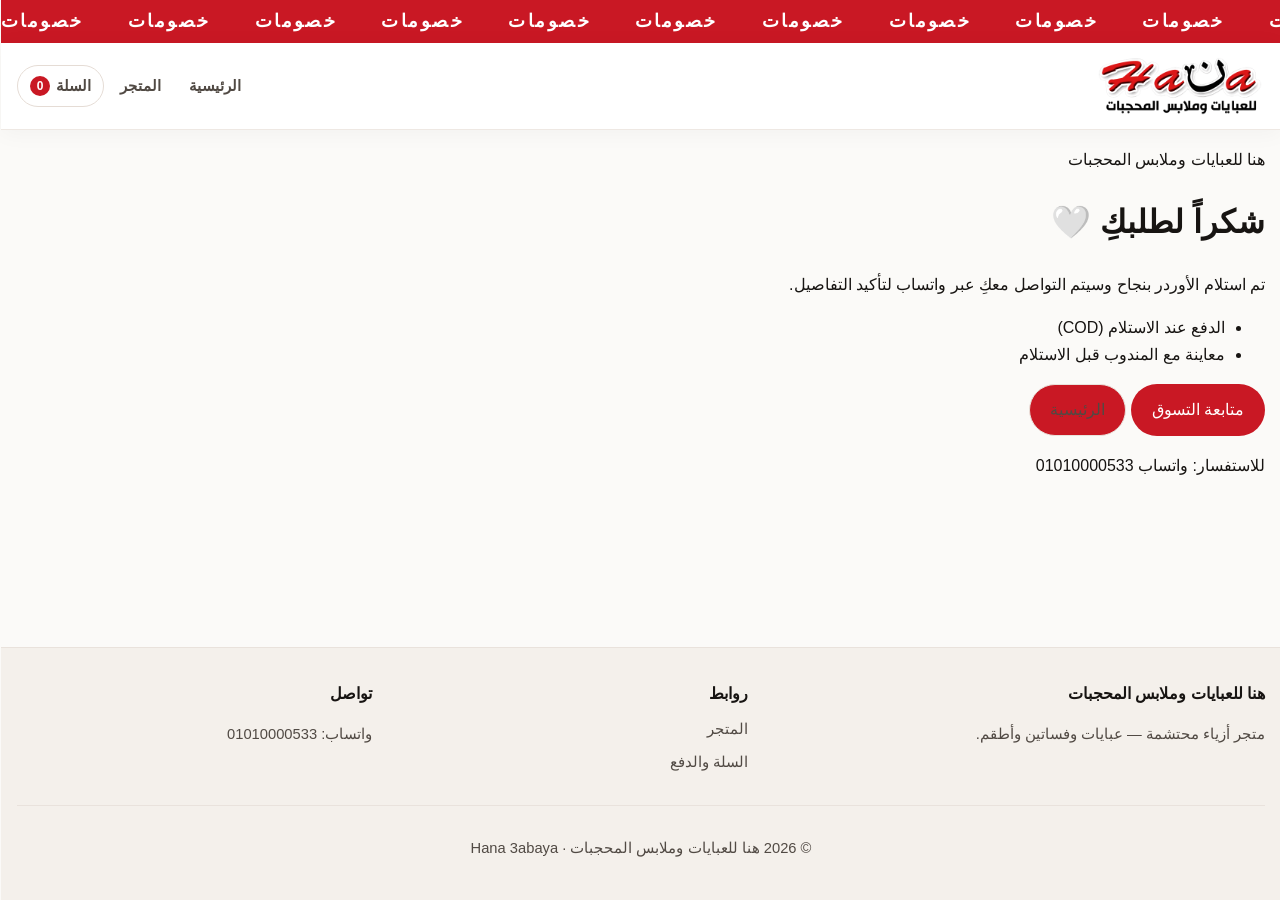
<file: thank-you.html>
<!DOCTYPE html>
<html lang="ar" dir="rtl">
<head>
  <meta charset="utf-8">
  <meta name="viewport" content="width=device-width, initial-scale=1">
  <title>شكراً لطلبكِ | هنا للعبايات وملابس المحجبات</title>
  <meta name="description" content="تم استلام طلبكِ بنجاح — هنا للعبايات وملابس المحجبات.">
  <meta name="robots" content="noindex,follow">
  <link rel="canonical" href="https://hana3abaya.com/thank-you.html">
  <meta property="og:type" content="website">
  <meta property="og:locale" content="ar_EG">
  <meta property="og:title" content="شكراً لطلبكِ | هنا للعبايات وملابس المحجبات">
  <meta property="og:site_name" content="Hana 3abaya">
  <link rel="icon" href="images/favicon.svg" type="image/svg+xml">
  <link rel="stylesheet" href="css/styles.css">
  <!-- Google Analytics -->
  <script async src="https://www.googletagmanager.com/gtag/js?id=G-BML531MQHK"></script>
  <script>
    window.dataLayer = window.dataLayer || [];
    function gtag(){dataLayer.push(arguments);}
    gtag('js', new Date());
    gtag('config', 'G-BML531MQHK');
  </script>
</head>
<body>
  <a class="skip-link" href="#main">تخطي إلى المحتوى</a>
  <div class="promo-banner" role="region" aria-label="عروض المتجر">
    <div class="promo-banner__track" aria-hidden="true"><span>خصومات</span><span>خصومات</span><span>خصومات</span><span>خصومات</span><span>خصومات</span><span>خصومات</span><span>خصومات</span><span>خصومات</span><span>خصومات</span><span>خصومات</span><span>خصومات</span><span>خصومات</span><span>خصومات</span><span>خصومات</span><span>خصومات</span><span>خصومات</span><span>خصومات</span><span>خصومات</span><span>خصومات</span><span>خصومات</span><span>خصومات</span><span>خصومات</span><span>خصومات</span><span>خصومات</span><span>خصومات</span><span>خصومات</span><span>خصومات</span><span>خصومات</span><span>خصومات</span><span>خصومات</span><span>خصومات</span><span>خصومات</span></div>
    <span class="visually-hidden">خصومات</span>
  </div>
  <header class="site-header">
    <div class="container header-inner">
      <a class="brand-logo" href="index.html" data-nav aria-label="هنا للعبايات وملابس المحجبات - الرئيسية">
        <img src="images/hana-logo-white.png" alt="هنا للعبايات وملابس المحجبات" width="900" height="335">
      </a>
      <nav class="nav" aria-label="القائمة الرئيسية">
        <a href="index.html" data-nav>الرئيسية</a>
        <a href="shop.html" data-nav>المتجر</a>
        <a class="cart-link" href="cart.html" data-nav>
          السلة
          <span class="cart-badge" data-cart-count hidden>0</span>
        </a>
      </nav>
    </div>
  </header>

  <main id="main">
    <div class="container thankyou">
      <div class="thankyou-card">
        <p class="thankyou-kicker">هنا للعبايات وملابس المحجبات</p>
        <h1>شكراً لطلبكِ 🤍</h1>
        <p class="thankyou-lead">تم استلام الأوردر بنجاح وسيتم التواصل معكِ عبر واتساب لتأكيد التفاصيل.</p>
        <div class="thankyou-order" id="order-box" hidden>
          <span class="thankyou-order__label">رقم الطلب</span>
          <strong class="thankyou-order__num" id="order-number">—</strong>
        </div>
        <ul class="thankyou-points">
          <li>الدفع عند الاستلام (COD)</li>
          <li>معاينة مع المندوب قبل الاستلام</li>
        </ul>
        <div class="thankyou-actions">
          <a class="btn" href="shop.html">متابعة التسوق</a>
          <a class="btn btn--ghost" href="index.html">الرئيسية</a>
        </div>
        <p class="thankyou-support">للاستفسار:
          <a href="https://wa.me/201010000533" data-wa-link>واتساب <span data-wa-display>01010000533</span></a>
        </p>
      </div>
    </div>
  </main>

  <footer class="site-footer">
    <div class="container footer-inner">
      <div>
        <h3>هنا للعبايات وملابس المحجبات</h3>
        <p>متجر أزياء محتشمة — عبايات وفساتين وأطقم.</p>
      </div>
      <div>
        <h3>روابط</h3>
        <ul>
          <li><a href="shop.html">المتجر</a></li>
          <li><a href="cart.html">السلة والدفع</a></li>
        </ul>
      </div>
      <div>
        <h3>تواصل</h3>
        <p>واتساب: <a href="https://wa.me/201010000533" data-wa-link><span data-wa-display>01010000533</span></a></p>
      </div>
    </div>
    <div class="container footer-bottom">
      <p>© <span data-year></span> هنا للعبايات وملابس المحجبات · Hana 3abaya</p>
    </div>
  </footer>

  <script src="js/config.js"></script>
  <script src="js/products-data.js"></script>
  <script src="js/app.js"></script>
  <script>
    (function () {
      var params = new URLSearchParams(window.location.search);
      var order = (params.get("order") || "").trim();
      var box = document.getElementById("order-box");
      var num = document.getElementById("order-number");
      if (order) {
        num.textContent = order;
        box.hidden = false;
      }
    })();
  </script>
</body>
</html>
</file>
<file: css/styles.css>
/* Hana 3abaya — elegant modest fashion, RTL, mobile-first */
:root {
  --bg: #faf8f5;
  --bg-alt: #f3efe8;
  --surface: #ffffff;
  --ink: #2c2925;
  --ink-soft: #5c574f;
  --muted: #8a8378;
  --line: #e4ddd3;
  --accent: #6b5e4e;
  --accent-soft: #ebe4d8;
  --accent-hover: #564b3e;
  --danger: #8b4a3a;
  --radius: 14px;
  --radius-card: 20px;
  --radius-sm: 10px;
  --shadow: 0 8px 28px rgba(44, 41, 37, 0.06);
  --shadow-sm: 0 2px 10px rgba(44, 41, 37, 0.05);
  --font: "Segoe UI", Tahoma, "Noto Naskh Arabic", "Noto Sans Arabic", Arial, sans-serif;
  --max: 1120px;
  --header-h: 64px;
  --ease: cubic-bezier(0.22, 1, 0.36, 1);
}

*,
*::before,
*::after {
  box-sizing: border-box;
}

html {
  scroll-behavior: smooth;
}

body {
  margin: 0;
  font-family: var(--font);
  background: var(--bg);
  color: var(--ink);
  line-height: 1.7;
  min-height: 100vh;
  display: flex;
  flex-direction: column;
  -webkit-font-smoothing: antialiased;
}

img {
  max-width: 100%;
  height: auto;
  display: block;
}

a {
  color: inherit;
  text-decoration: none;
}

a:hover {
  color: var(--accent);
}

button,
input,
select,
textarea {
  font: inherit;
  color: inherit;
}

:focus-visible {
  outline: 2px solid var(--accent);
  outline-offset: 2px;
}

.skip-link {
  position: absolute;
  inset-inline-start: 1rem;
  top: -100px;
  background: var(--ink);
  color: #fff;
  padding: 0.5rem 1rem;
  z-index: 1000;
  border-radius: 8px;
}
.skip-link:focus {
  top: 0.75rem;
}

.container {
  width: min(100% - 2rem, var(--max));
  margin-inline: auto;
}

/* Header */
.site-header {
  position: sticky;
  top: 0;
  z-index: 50;
  background: rgba(250, 248, 245, 0.92);
  backdrop-filter: blur(10px);
  border-bottom: 1px solid var(--line);
}

.header-inner {
  display: flex;
  align-items: center;
  justify-content: space-between;
  gap: 1rem;
  min-height: var(--header-h);
}

.logo {
  font-weight: 700;
  font-size: 1.15rem;
  letter-spacing: 0.02em;
  color: var(--ink);
  white-space: nowrap;
}
.logo span {
  color: var(--muted);
  font-weight: 500;
  font-size: 0.85rem;
  margin-inline-start: 0.35rem;
}

.nav {
  display: flex;
  align-items: center;
  gap: 0.25rem;
  flex-wrap: wrap;
}

.nav a {
  padding: 0.45rem 0.75rem;
  border-radius: 999px;
  font-size: 0.95rem;
  color: var(--ink-soft);
}
.nav a:hover,
.nav a[aria-current="page"] {
  background: var(--accent-soft);
  color: var(--ink);
}

.cart-link {
  position: relative;
  display: inline-flex;
  align-items: center;
  gap: 0.35rem;
  padding: 0.45rem 0.85rem;
  border-radius: 999px;
  background: var(--surface);
  border: 1px solid var(--line);
  font-size: 0.95rem;
}
.cart-badge {
  min-width: 1.25rem;
  height: 1.25rem;
  padding: 0 0.3rem;
  border-radius: 999px;
  background: var(--accent);
  color: #fff;
  font-size: 0.75rem;
  display: inline-flex;
  align-items: center;
  justify-content: center;
  line-height: 1;
}

/* Buttons */
.btn {
  display: inline-flex;
  align-items: center;
  justify-content: center;
  gap: 0.4rem;
  padding: 0.7rem 1.25rem;
  border-radius: 999px;
  border: 1px solid transparent;
  cursor: pointer;
  transition: background 0.2s var(--ease), color 0.2s, border-color 0.2s, transform 0.15s;
  text-align: center;
  background: var(--accent);
  color: #fff;
}
.btn:hover {
  background: var(--accent-hover);
  color: #fff;
}
.btn:active {
  transform: scale(0.98);
}
.btn--soft {
  background: var(--accent-soft);
  color: var(--ink);
  border-color: transparent;
}
.btn--soft:hover {
  background: #e0d7c8;
  color: var(--ink);
}
.btn--ghost {
  background: transparent;
  border-color: var(--line);
  color: var(--ink-soft);
}
.btn--ghost:hover {
  border-color: var(--accent);
  color: var(--ink);
  background: var(--surface);
}
.btn--block {
  width: 100%;
}
.btn--sm {
  padding: 0.45rem 0.9rem;
  font-size: 0.9rem;
}
.btn.is-added {
  background: #4a6b52;
}

/* Hero */
.hero {
  padding: 2.5rem 0 2rem;
}
.hero-card {
  background: linear-gradient(145deg, #f0ebe3 0%, #faf8f5 55%, #efe8dc 100%);
  border: 1px solid var(--line);
  border-radius: calc(var(--radius) + 6px);
  padding: 2rem 1.5rem;
  box-shadow: var(--shadow-sm);
  text-align: center;
}
.hero h1 {
  margin: 0 0 0.75rem;
  font-size: clamp(1.6rem, 4vw, 2.25rem);
  font-weight: 700;
  line-height: 1.35;
}
.hero p {
  margin: 0 auto 1.5rem;
  max-width: 36rem;
  color: var(--ink-soft);
}
.hero-actions {
  display: flex;
  flex-wrap: wrap;
  gap: 0.75rem;
  justify-content: center;
}

/* Sections */
.section {
  padding: 2rem 0;
}
.section-head {
  display: flex;
  align-items: end;
  justify-content: space-between;
  gap: 1rem;
  margin-bottom: 1.25rem;
  flex-wrap: wrap;
}
.section-head h2 {
  margin: 0;
  font-size: 1.35rem;
}
.section-head p {
  margin: 0.25rem 0 0;
  color: var(--muted);
  font-size: 0.95rem;
}

/* Product grid */
.product-grid {
  display: grid;
  grid-template-columns: repeat(2, 1fr);
  gap: 1rem;
}
@media (min-width: 640px) {
  .product-grid {
    grid-template-columns: repeat(3, 1fr);
    gap: 1.25rem;
  }
}
@media (min-width: 960px) {
  .product-grid {
    grid-template-columns: repeat(4, 1fr);
  }
}

.product-card {
  background: var(--surface);
  border: 1px solid var(--line);
  border-radius: var(--radius-card);
  overflow: hidden;
  display: flex;
  flex-direction: column;
  box-shadow: var(--shadow-sm);
  transition: box-shadow 0.25s var(--ease), transform 0.25s var(--ease);
}
.product-card:hover {
  box-shadow: var(--shadow);
  transform: translateY(-2px);
}
.product-card__media {
  aspect-ratio: 4 / 5;
  background: #f7f4ef;
  overflow: hidden;
}
.product-card__media img {
  width: 100%;
  height: 100%;
  object-fit: contain;
  object-position: center center;
}
.product-card__media img.is-placeholder {
  object-fit: contain;
  padding: 0.5rem;
}
.product-card__body {
  padding: 0.9rem 0.95rem 1.1rem;
  display: flex;
  flex-direction: column;
  gap: 0.35rem;
  flex: 1;
}
.product-card__cat {
  font-size: 0.8rem;
  color: var(--muted);
}
.product-card__title {
  margin: 0;
  font-size: 1rem;
  line-height: 1.4;
  font-weight: 600;
  min-height: 2.8em;
}
.product-card .btn {
  margin-top: auto;
}
.product-card__title a:hover {
  color: var(--accent);
}
.product-card__sku {
  margin: 0;
  font-size: 0.8rem;
  color: var(--muted);
}
.product-card__price {
  display: flex;
  align-items: baseline;
  gap: 0.5rem;
  flex-wrap: wrap;
  margin: 0.15rem 0 0.5rem;
}
.price {
  font-weight: 700;
  color: var(--ink);
}
.price--was {
  font-weight: 500;
  color: var(--muted);
  text-decoration: line-through;
  font-size: 0.9rem;
}
.product-card .btn {
  margin-top: auto;
}

/* Filters */
.filters {
  display: grid;
  gap: 0.75rem;
  margin-bottom: 1.25rem;
  padding: 1rem;
  background: var(--surface);
  border: 1px solid var(--line);
  border-radius: var(--radius);
}
@media (min-width: 720px) {
  .filters {
    grid-template-columns: 1.4fr 1fr 1fr;
    align-items: end;
  }
}
.field label {
  display: block;
  font-size: 0.85rem;
  color: var(--ink-soft);
  margin-bottom: 0.35rem;
}
.field input,
.field select,
.field textarea {
  width: 100%;
  padding: 0.65rem 0.85rem;
  border: 1px solid var(--line);
  border-radius: var(--radius-sm);
  background: var(--bg);
}
.field input:focus,
.field select:focus,
.field textarea:focus {
  border-color: var(--accent);
  background: var(--surface);
  outline: none;
  box-shadow: 0 0 0 3px rgba(107, 94, 78, 0.12);
}
.results-meta {
  color: var(--muted);
  font-size: 0.9rem;
  margin: 0 0 1rem;
}

.empty-state {
  text-align: center;
  padding: 3rem 1rem;
  color: var(--ink-soft);
  background: var(--surface);
  border: 1px dashed var(--line);
  border-radius: var(--radius);
}

/* Product detail */
.product-detail {
  display: grid;
  gap: 1.5rem;
  padding: 1.5rem 0 2.5rem;
}
@media (min-width: 800px) {
  .product-detail {
    grid-template-columns: 1fr 1fr;
    gap: 2.5rem;
    align-items: start;
  }
}
.product-gallery {
  background: var(--surface);
  border: 1px solid var(--line);
  border-radius: var(--radius-card);
  overflow: hidden;
  aspect-ratio: 3 / 4;
}
.product-gallery img {
  width: 100%;
  height: 100%;
  object-fit: contain;
  background: #f7f4ef;
}
.product-gallery img.is-placeholder {
  object-fit: contain;
  padding: 1rem;
  background: var(--bg-alt);
}
.product-info h1 {
  margin: 0 0 0.35rem;
  font-size: clamp(1.4rem, 3vw, 1.85rem);
}
.product-meta {
  color: var(--muted);
  font-size: 0.95rem;
  margin-bottom: 1rem;
}
.product-price-row {
  display: flex;
  align-items: baseline;
  gap: 0.75rem;
  margin-bottom: 1.25rem;
}
.product-price-row .price {
  font-size: 1.4rem;
}
.product-desc {
  color: var(--ink-soft);
  margin-bottom: 1.25rem;
}
.specs {
  list-style: none;
  padding: 0;
  margin: 0 0 1.5rem;
  border-top: 1px solid var(--line);
}
.specs li {
  display: flex;
  justify-content: space-between;
  gap: 1rem;
  padding: 0.7rem 0;
  border-bottom: 1px solid var(--line);
  font-size: 0.95rem;
}
.specs li span:first-child {
  color: var(--muted);
}
.qty-row {
  display: flex;
  align-items: center;
  gap: 0.75rem;
  margin-bottom: 1rem;
  flex-wrap: wrap;
}
.qty-control {
  display: inline-flex;
  align-items: center;
  border: 1px solid var(--line);
  border-radius: 999px;
  overflow: hidden;
  background: var(--surface);
}
.qty-control button {
  width: 2.4rem;
  height: 2.4rem;
  border: 0;
  background: transparent;
  cursor: pointer;
  color: var(--ink);
}
.qty-control button:hover {
  background: var(--accent-soft);
}
.qty-control input {
  width: 2.5rem;
  text-align: center;
  border: 0;
  background: transparent;
  -moz-appearance: textfield;
}
.qty-control input::-webkit-outer-spin-button,
.qty-control input::-webkit-inner-spin-button {
  -webkit-appearance: none;
  margin: 0;
}
.product-actions {
  display: flex;
  flex-wrap: wrap;
  gap: 0.75rem;
}

/* Cart / checkout */
.cart-layout {
  display: grid;
  gap: 1.5rem;
  padding: 1.5rem 0 2.5rem;
}
@media (min-width: 880px) {
  .cart-layout {
    grid-template-columns: 1.4fr 1fr;
    align-items: start;
  }
}
.cart-panel,
.checkout-panel {
  background: var(--surface);
  border: 1px solid var(--line);
  border-radius: var(--radius);
  padding: 1.25rem;
  box-shadow: var(--shadow-sm);
}
.cart-panel h1,
.checkout-panel h2 {
  margin: 0 0 1rem;
  font-size: 1.25rem;
}
.cart-item {
  display: grid;
  grid-template-columns: 72px 1fr auto;
  gap: 0.85rem;
  padding: 1rem 0;
  border-bottom: 1px solid var(--line);
  align-items: start;
}
.cart-item:last-child {
  border-bottom: 0;
}
.cart-item__img {
  width: 72px;
  aspect-ratio: 3 / 4;
  border-radius: 8px;
  overflow: hidden;
  background: var(--bg-alt);
}
.cart-item__img img {
  width: 100%;
  height: 100%;
  object-fit: cover;
}
.cart-item__img img.is-placeholder {
  object-fit: contain;
}
.cart-item__title {
  margin: 0 0 0.2rem;
  font-size: 1rem;
  font-weight: 600;
}
.cart-item__meta {
  margin: 0;
  font-size: 0.85rem;
  color: var(--muted);
}
.cart-item__actions {
  display: flex;
  flex-wrap: wrap;
  align-items: center;
  gap: 0.5rem;
  margin-top: 0.5rem;
}
.cart-item__line {
  font-weight: 700;
  white-space: nowrap;
}
.link-danger {
  background: none;
  border: 0;
  color: var(--danger);
  cursor: pointer;
  padding: 0;
  font-size: 0.85rem;
  text-decoration: underline;
}
.cart-summary {
  margin-top: 1rem;
  padding-top: 1rem;
  border-top: 1px solid var(--line);
  display: flex;
  justify-content: space-between;
  font-size: 1.1rem;
  font-weight: 700;
}
.checkout-note {
  font-size: 0.9rem;
  color: var(--ink-soft);
  background: var(--bg-alt);
  border-radius: var(--radius-sm);
  padding: 0.85rem 1rem;
  margin-bottom: 1rem;
}
.form-grid {
  display: grid;
  gap: 0.85rem;
}
.form-actions {
  margin-top: 1rem;
  display: grid;
  gap: 0.65rem;
}
.wa-hint {
  font-size: 0.85rem;
  color: var(--muted);
  text-align: center;
  margin: 0;
}

/* Features / about strip */
.feature-row {
  display: grid;
  gap: 1rem;
  padding: 0.5rem 0 2rem;
}
@media (min-width: 700px) {
  .feature-row {
    grid-template-columns: repeat(3, 1fr);
  }
}
.feature {
  background: var(--surface);
  border: 1px solid var(--line);
  border-radius: var(--radius);
  padding: 1.15rem 1.2rem;
  text-align: center;
}
.feature h3 {
  margin: 0 0 0.35rem;
  font-size: 1rem;
}
.feature p {
  margin: 0;
  color: var(--muted);
  font-size: 0.92rem;
}

/* Page title bar */
.page-banner {
  padding: 1.75rem 0 0.5rem;
}
.page-banner h1 {
  margin: 0;
  font-size: clamp(1.4rem, 3vw, 1.75rem);
}
.page-banner p {
  margin: 0.35rem 0 0;
  color: var(--muted);
}
.breadcrumb {
  font-size: 0.85rem;
  color: var(--muted);
  margin-bottom: 0.75rem;
}
.breadcrumb a:hover {
  color: var(--accent);
}

/* Footer */
.site-footer {
  margin-top: auto;
  border-top: 1px solid var(--line);
  background: var(--bg-alt);
  padding: 2rem 0 1.5rem;
}
.footer-inner {
  display: grid;
  gap: 1.25rem;
}
@media (min-width: 700px) {
  .footer-inner {
    grid-template-columns: 1.4fr 1fr 1fr;
  }
}
.site-footer h3 {
  margin: 0 0 0.5rem;
  font-size: 1rem;
}
.site-footer p,
.site-footer a {
  color: var(--ink-soft);
  font-size: 0.92rem;
}
.site-footer ul {
  list-style: none;
  padding: 0;
  margin: 0;
}
.site-footer li {
  margin-bottom: 0.35rem;
}
.footer-bottom {
  margin-top: 1.5rem;
  padding-top: 1rem;
  border-top: 1px solid var(--line);
  text-align: center;
  color: var(--muted);
  font-size: 0.85rem;
}

/* Premium storefront refresh */
:root {
  --bg: #fbfaf8;
  --bg-alt: #f4f0eb;
  --ink: #171412;
  --ink-soft: #514a44;
  --muted: #81776f;
  --line: #e9e2dc;
  --accent: #c91824;
  --accent-soft: #f9e8e9;
  --accent-hover: #a5111a;
  --radius: 18px;
  --max: 1280px;
  --header-h: 86px;
}

.site-header {
  background: rgba(255, 255, 255, 0.96);
  border-bottom-color: #eee8e3;
  box-shadow: 0 3px 22px rgba(32, 20, 15, 0.04);
}

.brand-logo {
  display: inline-flex;
  align-items: center;
  flex: 0 0 auto;
}

.brand-logo img {
  width: 170px;
  height: 68px;
  object-fit: contain;
}

.nav a {
  font-weight: 600;
}

.nav a:hover,
.nav a[aria-current="page"] {
  background: #f8f3ef;
  color: var(--accent);
}

.cart-link {
  border-color: #e5dcd5;
}

.cart-badge,
.btn {
  background: var(--accent);
}

.store-intro {
  display: flex;
  align-items: flex-end;
  justify-content: space-between;
  gap: 1.5rem;
  padding-top: 2.1rem;
  padding-bottom: 1.15rem;
}

.store-intro--home {
  padding-top: 2.35rem;
}

.eyebrow {
  display: block;
  color: var(--accent);
  font-size: 0.76rem;
  font-weight: 800;
  letter-spacing: 0.18em;
  margin-bottom: 0.35rem;
}

.store-intro h1 {
  margin: 0;
  font-size: clamp(1.75rem, 3vw, 2.7rem);
  line-height: 1.25;
  letter-spacing: -0.03em;
}

.store-intro p {
  margin: 0.4rem 0 0;
  color: var(--muted);
  font-size: 0.98rem;
}

.whatsapp-quick {
  display: inline-flex;
  align-items: center;
  justify-content: center;
  flex: 0 0 auto;
  padding: 0.68rem 1.1rem;
  border: 1px solid #b6e2c6;
  border-radius: 999px;
  background: #e8f7ee;
  color: #0f6b38;
  font-weight: 700;
  font-size: 0.9rem;
}

.whatsapp-quick:hover {
  border-color: #8fd4a8;
  background: #d4f0df;
  color: #0b5530;
}

.store-section,
.store-intro + .section {
  padding-top: 0.35rem;
}

.category-tabs {
  display: flex;
  gap: 0.55rem;
  overflow-x: auto;
  padding: 0.35rem 0 0.95rem;
  scrollbar-width: thin;
}

.category-tab {
  appearance: none;
  border: 1px solid #e5ddd7;
  border-radius: 999px;
  background: #fff;
  padding: 0.58rem 1rem;
  white-space: nowrap;
  cursor: pointer;
  font-weight: 700;
  font-size: 0.9rem;
  transition: 0.2s ease;
}

.category-tab:hover {
  border-color: #d6c7bd;
  transform: translateY(-1px);
}

.category-tab.is-active {
  background: var(--ink);
  border-color: var(--ink);
  color: #fff;
}

.filters {
  grid-template-columns: minmax(0, 1.6fr) minmax(150px, 0.8fr) minmax(180px, 0.8fr);
  padding: 0;
  background: transparent;
  border: 0;
  border-radius: 0;
}

.field input,
.field select,
.field textarea {
  min-height: 48px;
  background: #fff;
  border-color: #e6ded8;
}

.product-grid {
  gap: 1.25rem;
}

.product-card {
  border-color: #ebe4de;
  box-shadow: 0 6px 24px rgba(37, 24, 17, 0.045);
}

.product-card__media {
  background: #f2ede9;
}

.product-card__body {
  padding: 0.8rem 0.85rem 0.95rem;
}

.product-card__cat {
  color: var(--accent);
  font-weight: 700;
}

.product-card__title {
  min-height: 2.8em;
  display: -webkit-box;
  -webkit-line-clamp: 2;
  -webkit-box-orient: vertical;
  overflow: hidden;
}

.product-card .btn,
.product-card .btn.btn--soft {
  border-radius: 10px;
  background: var(--accent);
  color: #fff;
  border-color: transparent;
}

.product-card .btn:hover,
.product-card .btn.btn--soft:hover {
  background: var(--accent-hover);
  color: #fff;
}

.product-card .btn.is-added {
  background: #8f1018;
}

.product-card .btn.btn--inquiry,
.product-card a.btn--inquiry,
.product-actions a.btn--inquiry,
a.btn.btn--inquiry {
  background: #e8f7ee !important;
  color: #0f6b38 !important;
  border: 1px solid #b6e2c6 !important;
  box-shadow: none;
}

.product-card .btn.btn--inquiry:hover,
.product-card a.btn--inquiry:hover,
.product-actions a.btn--inquiry:hover,
a.btn.btn--inquiry:hover {
  background: #d4f0df !important;
  color: #0b5530 !important;
  border-color: #8fd4a8 !important;
}

@media (max-width: 719px) {
  :root { --header-h: 74px; }
  .header-inner { gap: 0.4rem; }
  .brand-logo img { width: 118px; height: 58px; }
  .nav { gap: 0; }
  .nav a { padding: 0.4rem 0.48rem; font-size: 0.82rem; }
  .nav a:first-child { display: none; }
  .store-intro { align-items: flex-start; padding-top: 1.35rem; }
  .store-intro p { max-width: 27rem; }
  .whatsapp-quick { display: none; }
  .filters { grid-template-columns: 1fr 1fr; }
  .filters .field:first-child { grid-column: 1 / -1; }
  .product-grid { gap: 0.7rem; }
  .product-card__body { padding: 0.7rem; }
  .product-card__title { font-size: 0.92rem; }
  .product-card__price { min-height: 3.2rem; align-content: flex-start; }
}

/* Utility */
.visually-hidden {
  position: absolute !important;
  width: 1px;
  height: 1px;
  padding: 0;
  margin: -1px;
  overflow: hidden;
  clip: rect(0, 0, 0, 0);
  white-space: nowrap;
  border: 0;
}

.toast {
  position: fixed;
  bottom: 1.25rem;
  inset-inline-start: 50%;
  transform: translateX(50%);
  background: var(--ink);
  color: #fff;
  padding: 0.65rem 1.1rem;
  border-radius: 999px;
  font-size: 0.9rem;
  z-index: 100;
  opacity: 0;
  pointer-events: none;
  transition: opacity 0.25s;
}
.toast.is-show {
  opacity: 1;
}

@media (max-width: 520px) {
  .nav a:not(.cart-link) {
    padding: 0.4rem 0.55rem;
    font-size: 0.88rem;
  }
  .logo span {
    display: none;
  }
}



/* Promo strip — scrolling خصومات RTL */
.promo-banner {
  background: var(--accent);
  color: #fff;
  overflow: hidden;
  font-weight: 800;
  font-size: clamp(0.95rem, 2.5vw, 1.1rem);
  letter-spacing: 0.14em;
  padding: 0.58rem 0;
  line-height: 1.4;
  white-space: nowrap;
  direction: ltr; /* keep animation math stable */
}
.promo-banner__track {
  display: flex;
  width: max-content;
  gap: 2.75rem;
  animation: promo-marquee 28s linear infinite;
  will-change: transform;
}
.promo-banner__track span {
  flex: 0 0 auto;
  direction: rtl;
}
@keyframes promo-marquee {
  from { transform: translateX(0); }
  to { transform: translateX(-50%); } /* right → left */
}
@media (prefers-reduced-motion: reduce) {
  .promo-banner__track {
    animation: none;
    transform: none;
    justify-content: center;
    width: 100%;
  }
}
</file>
